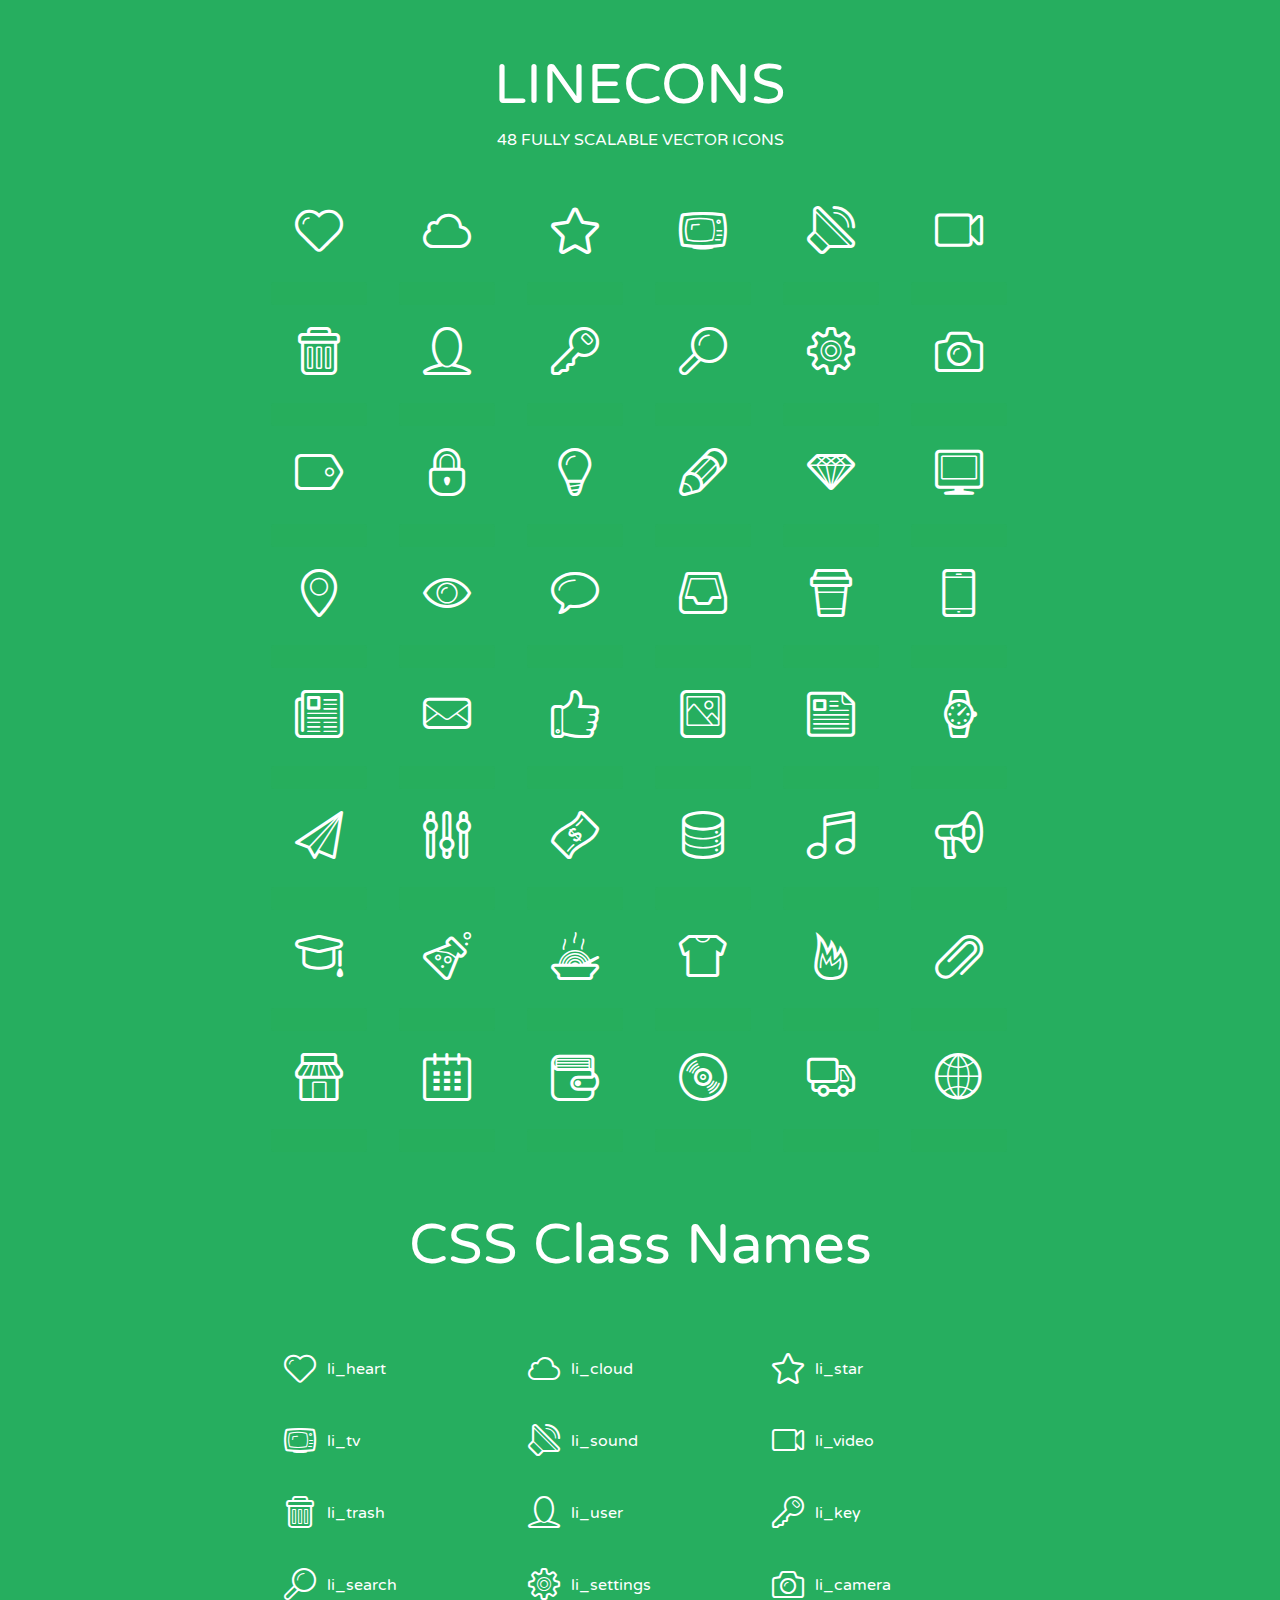
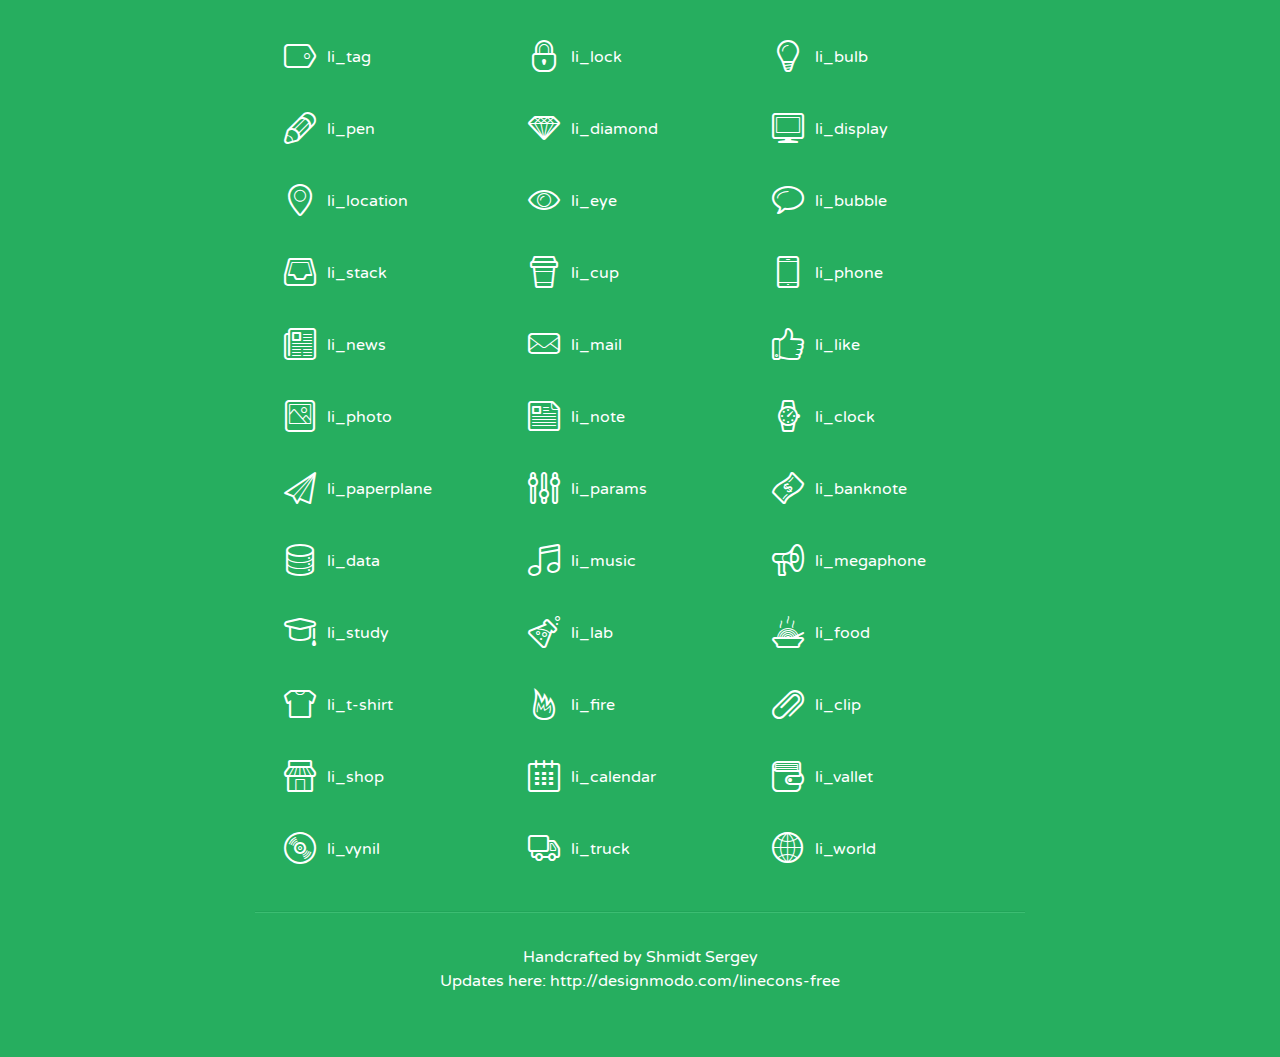
<file: assets/lineicons/index.html>
<!doctype html>
<html>
<head>
<title>LINECONS - 48 Fully Scalable Vector Icons</title>
<link rel="stylesheet" href="style.css" />
<link href='http://fonts.googleapis.com/css?family=Varela+Round' rel='stylesheet' type='text/css'>
<!--[if lte IE 7]><script src="lte-ie7.js"></script><![endif]-->

<!-- 

Thanks http://icomoon.io/app/ for amazing service!

-->


<style>
	section, header, footer {display: block;}
	body {
		font-family: 'Varela Round', sans-serif;
		color: #333333;
		line-height: 1.5;
		font-size: 16px;
		background:#26ae5f;
		color:white;
		-moz-text-shadow: 0 1px 1px rgba(0, 0, 0, 0.21);
		-webkit-text-shadow: 0 1px 1px rgba(0, 0, 0, 0.21);
	}
	* {
		-moz-box-sizing: border-box;
		-webkit-box-sizing: border-box;
		box-sizing: border-box;
		margin: 0;
		padding: 0;
	}
	.glyph {
		float: left;
		text-align: center;
		padding: .5em;
		margin: 0 .5em;
		width: 7em;
		border-radius: .375em;
		top:0;
		position:relative;
		-webkit-transition:0.2s ease-in;
		-o-transition:0.2s ease-in;
		-moz-transition:0.2s ease-in;
		-ie-transition:0.2s ease-in;
		transition:0.2s ease-in;
	}
	.glyph input {
		width: 100%;
		text-align: center;
		font-family: consolas, monospace;
		border-radius:3px;
		border:none;
		padding:4px;
		background:#26AE5C;
		color:#26AE5C;
		-webkit-transition:0.2s ease-in;
		-o-transition:0.2s ease-in;
		-moz-transition:0.2s ease-in;
		-ie-transition:0.2s ease-in;
		transition:0.2s ease-in;
	}
	.glyph:hover input {
		background:#26ae5f;
		padding:4px;
		color:#ffffff;
	}
	.glyph:hover {
		-webkit-transition: all 0.5s ease-out;
		background:#222821;
		color:#fff;
		text-shadow: none;
		-moz-text-shadow: none;
		-webkit-text-shadow: none;
		top:-5px;
		position:relative;
	}
	.glyph input, .mtm {
		margin-top: .75em;
	}
	.w-main {
		width: 770px;
		text-align:center;
	}
	.centered {
		margin-left: auto;
		margin-right: auto;
	}
	.fs1 {
		font-size: 3em;
	}
	header {
		margin: 2em 0;
		padding-bottom: .5em;
	}
	header h1 {
		font-size: 3.5em;
		font-weight: normal;
	}
	.clearfix:before, .clearfix:after { content: ""; display: table; }
	.clearfix:after, .clear { clear: both; }
	footer {
		margin: 2em 0;
		padding: 2em 0;
		border-top: 1px solid rgb(60, 189, 114);
		box-shadow: 0 -1px rgb(33, 165, 89);
	}
	a, a:visited {
		color: #ffffff; text-decoration:none;
	}
	a:hover, a:focus {color: #222821; text-decoration:none;}
	.box1 {
		display: inline-block;
		width: 14em;
		padding: .25em .5em;
		margin: .5em 1em .5em 0;
		text-align:left;
		
	}
	.box1 span { 
		font-size:2em;
		position: relative;
		top: 0.25em;
		margin-right: 0.1em;
	}
</style>
</head>
<body>
	<div class="w-main centered">
	<section class="mtm clearfix" id="glyphs">
	<header>
		<h1>LINECONS</h1>
		<p>48 FULLY SCALABLE VECTOR ICONS</p>
	</header>
	<div class="glyph">
		<div class="fs1" aria-hidden="true" data-icon="&#xe000;"></div>
		<input type="text" readonly="readonly" value="&amp;#xe000;" />
	</div>
	<div class="glyph">
		<div class="fs1" aria-hidden="true" data-icon="&#xe001;"></div>
		<input type="text" readonly="readonly" value="&amp;#xe001;" />
	</div>
	<div class="glyph">
		<div class="fs1" aria-hidden="true" data-icon="&#xe002;"></div>
		<input type="text" readonly="readonly" value="&amp;#xe002;" />
	</div>
	<div class="glyph">
		<div class="fs1" aria-hidden="true" data-icon="&#xe003;"></div>
		<input type="text" readonly="readonly" value="&amp;#xe003;" />
	</div>
	<div class="glyph">
		<div class="fs1" aria-hidden="true" data-icon="&#xe004;"></div>
		<input type="text" readonly="readonly" value="&amp;#xe004;" />
	</div>
	<div class="glyph">
		<div class="fs1" aria-hidden="true" data-icon="&#xe005;"></div>
		<input type="text" readonly="readonly" value="&amp;#xe005;" />
	</div>
	<div class="glyph">
		<div class="fs1" aria-hidden="true" data-icon="&#xe006;"></div>
		<input type="text" readonly="readonly" value="&amp;#xe006;" />
	</div>
	<div class="glyph">
		<div class="fs1" aria-hidden="true" data-icon="&#xe007;"></div>
		<input type="text" readonly="readonly" value="&amp;#xe007;" />
	</div>
	<div class="glyph">
		<div class="fs1" aria-hidden="true" data-icon="&#xe008;"></div>
		<input type="text" readonly="readonly" value="&amp;#xe008;" />
	</div>
	<div class="glyph">
		<div class="fs1" aria-hidden="true" data-icon="&#xe009;"></div>
		<input type="text" readonly="readonly" value="&amp;#xe009;" />
	</div>
	<div class="glyph">
		<div class="fs1" aria-hidden="true" data-icon="&#xe00a;"></div>
		<input type="text" readonly="readonly" value="&amp;#xe00a;" />
	</div>
	<div class="glyph">
		<div class="fs1" aria-hidden="true" data-icon="&#xe00b;"></div>
		<input type="text" readonly="readonly" value="&amp;#xe00b;" />
	</div>
	<div class="glyph">
		<div class="fs1" aria-hidden="true" data-icon="&#xe00c;"></div>
		<input type="text" readonly="readonly" value="&amp;#xe00c;" />
	</div>
	<div class="glyph">
		<div class="fs1" aria-hidden="true" data-icon="&#xe00d;"></div>
		<input type="text" readonly="readonly" value="&amp;#xe00d;" />
	</div>
	<div class="glyph">
		<div class="fs1" aria-hidden="true" data-icon="&#xe00e;"></div>
		<input type="text" readonly="readonly" value="&amp;#xe00e;" />
	</div>
	<div class="glyph">
		<div class="fs1" aria-hidden="true" data-icon="&#xe00f;"></div>
		<input type="text" readonly="readonly" value="&amp;#xe00f;" />
	</div>
	<div class="glyph">
		<div class="fs1" aria-hidden="true" data-icon="&#xe010;"></div>
		<input type="text" readonly="readonly" value="&amp;#xe010;" />
	</div>
	<div class="glyph">
		<div class="fs1" aria-hidden="true" data-icon="&#xe011;"></div>
		<input type="text" readonly="readonly" value="&amp;#xe011;" />
	</div>
	<div class="glyph">
		<div class="fs1" aria-hidden="true" data-icon="&#xe012;"></div>
		<input type="text" readonly="readonly" value="&amp;#xe012;" />
	</div>
	<div class="glyph">
		<div class="fs1" aria-hidden="true" data-icon="&#xe013;"></div>
		<input type="text" readonly="readonly" value="&amp;#xe013;" />
	</div>
	<div class="glyph">
		<div class="fs1" aria-hidden="true" data-icon="&#xe014;"></div>
		<input type="text" readonly="readonly" value="&amp;#xe014;" />
	</div>
	<div class="glyph">
		<div class="fs1" aria-hidden="true" data-icon="&#xe015;"></div>
		<input type="text" readonly="readonly" value="&amp;#xe015;" />
	</div>
	<div class="glyph">
		<div class="fs1" aria-hidden="true" data-icon="&#xe016;"></div>
		<input type="text" readonly="readonly" value="&amp;#xe016;" />
	</div>
	<div class="glyph">
		<div class="fs1" aria-hidden="true" data-icon="&#xe017;"></div>
		<input type="text" readonly="readonly" value="&amp;#xe017;" />
	</div>
	<div class="glyph">
		<div class="fs1" aria-hidden="true" data-icon="&#xe018;"></div>
		<input type="text" readonly="readonly" value="&amp;#xe018;" />
	</div>
	<div class="glyph">
		<div class="fs1" aria-hidden="true" data-icon="&#xe019;"></div>
		<input type="text" readonly="readonly" value="&amp;#xe019;" />
	</div>
	<div class="glyph">
		<div class="fs1" aria-hidden="true" data-icon="&#xe01a;"></div>
		<input type="text" readonly="readonly" value="&amp;#xe01a;" />
	</div>
	<div class="glyph">
		<div class="fs1" aria-hidden="true" data-icon="&#xe01b;"></div>
		<input type="text" readonly="readonly" value="&amp;#xe01b;" />
	</div>
	<div class="glyph">
		<div class="fs1" aria-hidden="true" data-icon="&#xe01c;"></div>
		<input type="text" readonly="readonly" value="&amp;#xe01c;" />
	</div>
	<div class="glyph">
		<div class="fs1" aria-hidden="true" data-icon="&#xe01d;"></div>
		<input type="text" readonly="readonly" value="&amp;#xe01d;" />
	</div>
	<div class="glyph">
		<div class="fs1" aria-hidden="true" data-icon="&#xe01e;"></div>
		<input type="text" readonly="readonly" value="&amp;#xe01e;" />
	</div>
	<div class="glyph">
		<div class="fs1" aria-hidden="true" data-icon="&#xe01f;"></div>
		<input type="text" readonly="readonly" value="&amp;#xe01f;" />
	</div>
	<div class="glyph">
		<div class="fs1" aria-hidden="true" data-icon="&#xe020;"></div>
		<input type="text" readonly="readonly" value="&amp;#xe020;" />
	</div>
	<div class="glyph">
		<div class="fs1" aria-hidden="true" data-icon="&#xe021;"></div>
		<input type="text" readonly="readonly" value="&amp;#xe021;" />
	</div>
	<div class="glyph">
		<div class="fs1" aria-hidden="true" data-icon="&#xe022;"></div>
		<input type="text" readonly="readonly" value="&amp;#xe022;" />
	</div>
	<div class="glyph">
		<div class="fs1" aria-hidden="true" data-icon="&#xe023;"></div>
		<input type="text" readonly="readonly" value="&amp;#xe023;" />
	</div>
	<div class="glyph">
		<div class="fs1" aria-hidden="true" data-icon="&#xe024;"></div>
		<input type="text" readonly="readonly" value="&amp;#xe024;" />
	</div>
	<div class="glyph">
		<div class="fs1" aria-hidden="true" data-icon="&#xe025;"></div>
		<input type="text" readonly="readonly" value="&amp;#xe025;" />
	</div>
	<div class="glyph">
		<div class="fs1" aria-hidden="true" data-icon="&#xe026;"></div>
		<input type="text" readonly="readonly" value="&amp;#xe026;" />
	</div>
	<div class="glyph">
		<div class="fs1" aria-hidden="true" data-icon="&#xe027;"></div>
		<input type="text" readonly="readonly" value="&amp;#xe027;" />
	</div>
	<div class="glyph">
		<div class="fs1" aria-hidden="true" data-icon="&#xe028;"></div>
		<input type="text" readonly="readonly" value="&amp;#xe028;" />
	</div>
	<div class="glyph">
		<div class="fs1" aria-hidden="true" data-icon="&#xe029;"></div>
		<input type="text" readonly="readonly" value="&amp;#xe029;" />
	</div>
	<div class="glyph">
		<div class="fs1" aria-hidden="true" data-icon="&#xe02a;"></div>
		<input type="text" readonly="readonly" value="&amp;#xe02a;" />
	</div>
	<div class="glyph">
		<div class="fs1" aria-hidden="true" data-icon="&#xe02b;"></div>
		<input type="text" readonly="readonly" value="&amp;#xe02b;" />
	</div>
	<div class="glyph">
		<div class="fs1" aria-hidden="true" data-icon="&#xe02c;"></div>
		<input type="text" readonly="readonly" value="&amp;#xe02c;" />
	</div>
	<div class="glyph">
		<div class="fs1" aria-hidden="true" data-icon="&#xe02d;"></div>
		<input type="text" readonly="readonly" value="&amp;#xe02d;" />
	</div>
	<div class="glyph">
		<div class="fs1" aria-hidden="true" data-icon="&#xe02e;"></div>
		<input type="text" readonly="readonly" value="&amp;#xe02e;" />
	</div>
	<div class="glyph">
		<div class="fs1" aria-hidden="true" data-icon="&#xe02f;"></div>
		<input type="text" readonly="readonly" value="&amp;#xe02f;" />
	</div>
	</section>
	<div class="clear"></div>
	<section class="mtm clearfix" id="glyphs">
	<header>
		<h1>CSS Class Names</h1>
	</header>
	<span class="box1">
		<span aria-hidden="true" class="li_heart"></span>
		&nbsp;li_heart
	</span>
	<span class="box1">
		<span aria-hidden="true" class="li_cloud"></span>
		&nbsp;li_cloud
	</span>
	<span class="box1">
		<span aria-hidden="true" class="li_star"></span>
		&nbsp;li_star
	</span>
	<span class="box1">
		<span aria-hidden="true" class="li_tv"></span>
		&nbsp;li_tv
	</span>
	<span class="box1">
		<span aria-hidden="true" class="li_sound"></span>
		&nbsp;li_sound
	</span>
	<span class="box1">
		<span aria-hidden="true" class="li_video"></span>
		&nbsp;li_video
	</span>
	<span class="box1">
		<span aria-hidden="true" class="li_trash"></span>
		&nbsp;li_trash
	</span>
	<span class="box1">
		<span aria-hidden="true" class="li_user"></span>
		&nbsp;li_user
	</span>
	<span class="box1">
		<span aria-hidden="true" class="li_key"></span>
		&nbsp;li_key
	</span>
	<span class="box1">
		<span aria-hidden="true" class="li_search"></span>
		&nbsp;li_search
	</span>
	<span class="box1">
		<span aria-hidden="true" class="li_settings"></span>
		&nbsp;li_settings
	</span>
	<span class="box1">
		<span aria-hidden="true" class="li_camera"></span>
		&nbsp;li_camera
	</span>
	<span class="box1">
		<span aria-hidden="true" class="li_tag"></span>
		&nbsp;li_tag
	</span>
	<span class="box1">
		<span aria-hidden="true" class="li_lock"></span>
		&nbsp;li_lock
	</span>
	<span class="box1">
		<span aria-hidden="true" class="li_bulb"></span>
		&nbsp;li_bulb
	</span>
	<span class="box1">
		<span aria-hidden="true" class="li_pen"></span>
		&nbsp;li_pen
	</span>
	<span class="box1">
		<span aria-hidden="true" class="li_diamond"></span>
		&nbsp;li_diamond
	</span>
	<span class="box1">
		<span aria-hidden="true" class="li_display"></span>
		&nbsp;li_display
	</span>
	<span class="box1">
		<span aria-hidden="true" class="li_location"></span>
		&nbsp;li_location
	</span>
	<span class="box1">
		<span aria-hidden="true" class="li_eye"></span>
		&nbsp;li_eye
	</span>
	<span class="box1">
		<span aria-hidden="true" class="li_bubble"></span>
		&nbsp;li_bubble
	</span>
	<span class="box1">
		<span aria-hidden="true" class="li_stack"></span>
		&nbsp;li_stack
	</span>
	<span class="box1">
		<span aria-hidden="true" class="li_cup"></span>
		&nbsp;li_cup
	</span>
	<span class="box1">
		<span aria-hidden="true" class="li_phone"></span>
		&nbsp;li_phone
	</span>
	<span class="box1">
		<span aria-hidden="true" class="li_news"></span>
		&nbsp;li_news
	</span>
	<span class="box1">
		<span aria-hidden="true" class="li_mail"></span>
		&nbsp;li_mail
	</span>
	<span class="box1">
		<span aria-hidden="true" class="li_like"></span>
		&nbsp;li_like
	</span>
	<span class="box1">
		<span aria-hidden="true" class="li_photo"></span>
		&nbsp;li_photo
	</span>
	<span class="box1">
		<span aria-hidden="true" class="li_note"></span>
		&nbsp;li_note
	</span>
	<span class="box1">
		<span aria-hidden="true" class="li_clock"></span>
		&nbsp;li_clock
	</span>
	<span class="box1">
		<span aria-hidden="true" class="li_paperplane"></span>
		&nbsp;li_paperplane
	</span>
	<span class="box1">
		<span aria-hidden="true" class="li_params"></span>
		&nbsp;li_params
	</span>
	<span class="box1">
		<span aria-hidden="true" class="li_banknote"></span>
		&nbsp;li_banknote
	</span>
	<span class="box1">
		<span aria-hidden="true" class="li_data"></span>
		&nbsp;li_data
	</span>
	<span class="box1">
		<span aria-hidden="true" class="li_music"></span>
		&nbsp;li_music
	</span>
	<span class="box1">
		<span aria-hidden="true" class="li_megaphone"></span>
		&nbsp;li_megaphone
	</span>
	<span class="box1">
		<span aria-hidden="true" class="li_study"></span>
		&nbsp;li_study
	</span>
	<span class="box1">
		<span aria-hidden="true" class="li_lab"></span>
		&nbsp;li_lab
	</span>
	<span class="box1">
		<span aria-hidden="true" class="li_food"></span>
		&nbsp;li_food
	</span>
	<span class="box1">
		<span aria-hidden="true" class="li_t-shirt"></span>
		&nbsp;li_t-shirt
	</span>
	<span class="box1">
		<span aria-hidden="true" class="li_fire"></span>
		&nbsp;li_fire
	</span>
	<span class="box1">
		<span aria-hidden="true" class="li_clip"></span>
		&nbsp;li_clip
	</span>
	<span class="box1">
		<span aria-hidden="true" class="li_shop"></span>
		&nbsp;li_shop
	</span>
	<span class="box1">
		<span aria-hidden="true" class="li_calendar"></span>
		&nbsp;li_calendar
	</span>
	<span class="box1">
		<span aria-hidden="true" class="li_vallet"></span>
		&nbsp;li_vallet
	</span>
	<span class="box1">
		<span aria-hidden="true" class="li_vynil"></span>
		&nbsp;li_vynil
	</span>
	<span class="box1">
		<span aria-hidden="true" class="li_truck"></span>
		&nbsp;li_truck
	</span>
	<span class="box1">
		<span aria-hidden="true" class="li_world"></span>
		&nbsp;li_world
	</span>
	</section>
	<footer>
		<p>Handcrafted by <a href="http://shmidt.in">Shmidt Sergey</a></p>
		<p>Updates here: <a href="http://designmodo.com/linecons-free">http://designmodo.com/linecons-free</a></p>
	</footer>
	</div>
	<script>
	document.getElementById("glyphs").addEventListener("click", function(e) {
		var target = e.target;
		if (target.tagName === "INPUT") {
			target.select();
		}
	});
	</script>
</body>
</html>
</file>
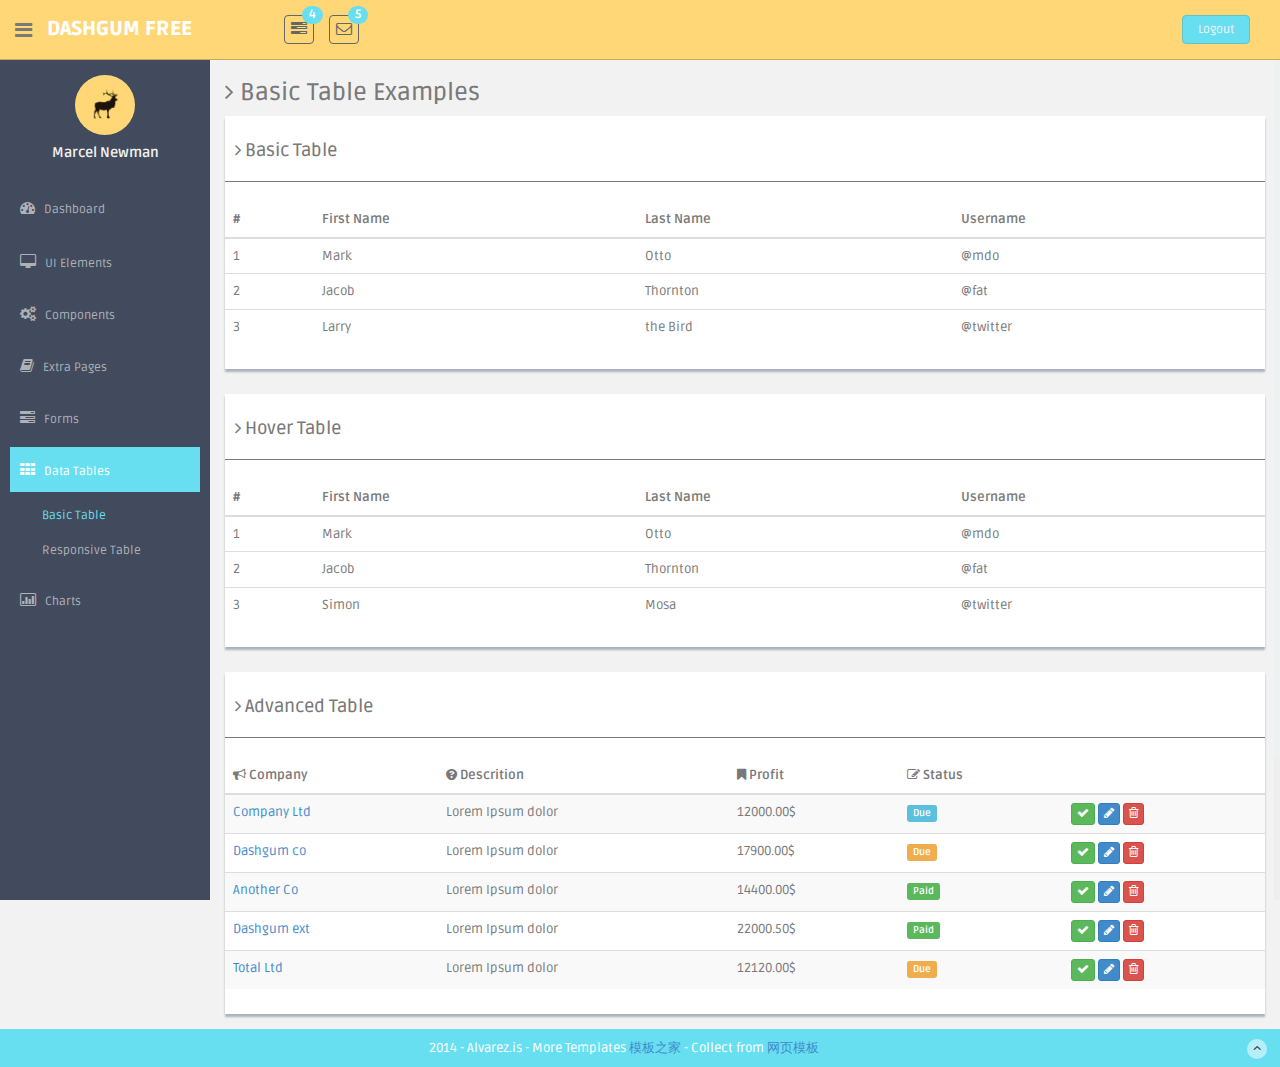
<file: bak/bkt_1_dashgumfree/basic_table.html>
<!DOCTYPE html>
<html lang="en">
  <head>
    <meta charset="utf-8">
    <meta name="viewport" content="width=device-width, initial-scale=1.0">
    <meta name="description" content="">
    <meta name="author" content="Dashboard">
    <meta name="keyword" content="Dashboard, Bootstrap, Admin, Template, Theme, Responsive, Fluid, Retina">

    <title>DASHGUM - Bootstrap Admin Template</title>

    <!-- Bootstrap core CSS -->
    <link href="assets/css/bootstrap.css" rel="stylesheet">
    <!--external css-->
    <link href="assets/font-awesome/css/font-awesome.css" rel="stylesheet" />
        
    <!-- Custom styles for this template -->
    <link href="assets/css/style.css" rel="stylesheet">
    <link href="assets/css/style-responsive.css" rel="stylesheet">

    <!-- HTML5 shim and Respond.js IE8 support of HTML5 elements and media queries -->
    <!--[if lt IE 9]>
      <script src="https://oss.maxcdn.com/libs/html5shiv/3.7.0/html5shiv.js"></script>
      <script src="https://oss.maxcdn.com/libs/respond.js/1.4.2/respond.min.js"></script>
    <![endif]-->
  </head>

  <body>

  <section id="container" >
      <!-- **********************************************************************************************************************************************************
      TOP BAR CONTENT & NOTIFICATIONS
      *********************************************************************************************************************************************************** -->
      <!--header start-->
      <header class="header black-bg">
              <div class="sidebar-toggle-box">
                  <div class="fa fa-bars tooltips" data-placement="right" data-original-title="Toggle Navigation"></div>
              </div>
            <!--logo start-->
            <a href="index.html" class="logo"><b>DASHGUM FREE</b></a>
            <!--logo end-->
            <div class="nav notify-row" id="top_menu">
                <!--  notification start -->
                <ul class="nav top-menu">
                    <!-- settings start -->
                    <li class="dropdown">
                        <a data-toggle="dropdown" class="dropdown-toggle" href="index.html#">
                            <i class="fa fa-tasks"></i>
                            <span class="badge bg-theme">4</span>
                        </a>
                        <ul class="dropdown-menu extended tasks-bar">
                            <div class="notify-arrow notify-arrow-green"></div>
                            <li>
                                <p class="green">You have 4 pending tasks</p>
                            </li>
                            <li>
                                <a href="index.html#">
                                    <div class="task-info">
                                        <div class="desc">DashGum Admin Panel</div>
                                        <div class="percent">40%</div>
                                    </div>
                                    <div class="progress progress-striped">
                                        <div class="progress-bar progress-bar-success" role="progressbar" aria-valuenow="40" aria-valuemin="0" aria-valuemax="100" style="width: 40%">
                                            <span class="sr-only">40% Complete (success)</span>
                                        </div>
                                    </div>
                                </a>
                            </li>
                            <li>
                                <a href="index.html#">
                                    <div class="task-info">
                                        <div class="desc">Database Update</div>
                                        <div class="percent">60%</div>
                                    </div>
                                    <div class="progress progress-striped">
                                        <div class="progress-bar progress-bar-warning" role="progressbar" aria-valuenow="60" aria-valuemin="0" aria-valuemax="100" style="width: 60%">
                                            <span class="sr-only">60% Complete (warning)</span>
                                        </div>
                                    </div>
                                </a>
                            </li>
                            <li>
                                <a href="index.html#">
                                    <div class="task-info">
                                        <div class="desc">Product Development</div>
                                        <div class="percent">80%</div>
                                    </div>
                                    <div class="progress progress-striped">
                                        <div class="progress-bar progress-bar-info" role="progressbar" aria-valuenow="80" aria-valuemin="0" aria-valuemax="100" style="width: 80%">
                                            <span class="sr-only">80% Complete</span>
                                        </div>
                                    </div>
                                </a>
                            </li>
                            <li>
                                <a href="index.html#">
                                    <div class="task-info">
                                        <div class="desc">Payments Sent</div>
                                        <div class="percent">70%</div>
                                    </div>
                                    <div class="progress progress-striped">
                                        <div class="progress-bar progress-bar-danger" role="progressbar" aria-valuenow="70" aria-valuemin="0" aria-valuemax="100" style="width: 70%">
                                            <span class="sr-only">70% Complete (Important)</span>
                                        </div>
                                    </div>
                                </a>
                            </li>
                            <li class="external">
                                <a href="#">See All Tasks</a>
                            </li>
                        </ul>
                    </li>
                    <!-- settings end -->
                    <!-- inbox dropdown start-->
                    <li id="header_inbox_bar" class="dropdown">
                        <a data-toggle="dropdown" class="dropdown-toggle" href="index.html#">
                            <i class="fa fa-envelope-o"></i>
                            <span class="badge bg-theme">5</span>
                        </a>
                        <ul class="dropdown-menu extended inbox">
                            <div class="notify-arrow notify-arrow-green"></div>
                            <li>
                                <p class="green">You have 5 new messages</p>
                            </li>
                            <li>
                                <a href="index.html#">
                                    <span class="photo"><img alt="avatar" src="assets/img/ui-zac.jpg"></span>
                                    <span class="subject">
                                    <span class="from">Zac Snider</span>
                                    <span class="time">Just now</span>
                                    </span>
                                    <span class="message">
                                        Hi mate, how is everything?
                                    </span>
                                </a>
                            </li>
                            <li>
                                <a href="index.html#">
                                    <span class="photo"><img alt="avatar" src="assets/img/ui-divya.jpg"></span>
                                    <span class="subject">
                                    <span class="from">Divya Manian</span>
                                    <span class="time">40 mins.</span>
                                    </span>
                                    <span class="message">
                                     Hi, I need your help with this.
                                    </span>
                                </a>
                            </li>
                            <li>
                                <a href="index.html#">
                                    <span class="photo"><img alt="avatar" src="assets/img/ui-danro.jpg"></span>
                                    <span class="subject">
                                    <span class="from">Dan Rogers</span>
                                    <span class="time">2 hrs.</span>
                                    </span>
                                    <span class="message">
                                        Love your new Dashboard.
                                    </span>
                                </a>
                            </li>
                            <li>
                                <a href="index.html#">
                                    <span class="photo"><img alt="avatar" src="assets/img/ui-sherman.jpg"></span>
                                    <span class="subject">
                                    <span class="from">Dj Sherman</span>
                                    <span class="time">4 hrs.</span>
                                    </span>
                                    <span class="message">
                                        Please, answer asap.
                                    </span>
                                </a>
                            </li>
                            <li>
                                <a href="index.html#">See all messages</a>
                            </li>
                        </ul>
                    </li>
                    <!-- inbox dropdown end -->
                </ul>
                <!--  notification end -->
            </div>
            <div class="top-menu">
            	<ul class="nav pull-right top-menu">
                    <li><a class="logout" href="login.html">Logout</a></li>
            	</ul>
            </div>
        </header>
      <!--header end-->
      
      <!-- **********************************************************************************************************************************************************
      MAIN SIDEBAR MENU
      *********************************************************************************************************************************************************** -->
      <!--sidebar start-->
      <aside>
          <div id="sidebar"  class="nav-collapse ">
              <!-- sidebar menu start-->
              <ul class="sidebar-menu" id="nav-accordion">
              
              	  <p class="centered"><a href="profile.html"><img src="assets/img/ui-sam.jpg" class="img-circle" width="60"></a></p>
              	  <h5 class="centered">Marcel Newman</h5>
              	  	
                  <li class="mt">
                      <a href="index.html">
                          <i class="fa fa-dashboard"></i>
                          <span>Dashboard</span>
                      </a>
                  </li>

                  <li class="sub-menu">
                      <a href="javascript:;" >
                          <i class="fa fa-desktop"></i>
                          <span>UI Elements</span>
                      </a>
                      <ul class="sub">
                          <li><a  href="general.html">General</a></li>
                          <li><a  href="buttons.html">Buttons</a></li>
                          <li><a  href="panels.html">Panels</a></li>
                      </ul>
                  </li>

                  <li class="sub-menu">
                      <a href="javascript:;" >
                          <i class="fa fa-cogs"></i>
                          <span>Components</span>
                      </a>
                      <ul class="sub">
                          <li><a  href="calendar.html">Calendar</a></li>
                          <li><a  href="gallery.html">Gallery</a></li>
                          <li><a  href="todo_list.html">Todo List</a></li>
                      </ul>
                  </li>
                  <li class="sub-menu">
                      <a href="javascript:;" >
                          <i class="fa fa-book"></i>
                          <span>Extra Pages</span>
                      </a>
                      <ul class="sub">
                          <li><a  href="blank.html">Blank Page</a></li>
                          <li><a  href="login.html">Login</a></li>
                          <li><a  href="lock_screen.html">Lock Screen</a></li>
                      </ul>
                  </li>
                  <li class="sub-menu">
                      <a href="javascript:;" >
                          <i class="fa fa-tasks"></i>
                          <span>Forms</span>
                      </a>
                      <ul class="sub">
                          <li><a  href="form_component.html">Form Components</a></li>
                      </ul>
                  </li>
                  <li class="sub-menu">
                      <a class="active" href="javascript:;" >
                          <i class="fa fa-th"></i>
                          <span>Data Tables</span>
                      </a>
                      <ul class="sub">
                          <li class="active"><a  href="basic_table.html">Basic Table</a></li>
                          <li><a  href="responsive_table.html">Responsive Table</a></li>
                      </ul>
                  </li>
                  <li class="sub-menu">
                      <a href="javascript:;" >
                          <i class=" fa fa-bar-chart-o"></i>
                          <span>Charts</span>
                      </a>
                      <ul class="sub">
                          <li><a  href="morris.html">Morris</a></li>
                          <li><a  href="chartjs.html">Chartjs</a></li>
                      </ul>
                  </li>

              </ul>
              <!-- sidebar menu end-->
          </div>
      </aside>
      <!--sidebar end-->
      
      <!-- **********************************************************************************************************************************************************
      MAIN CONTENT
      *********************************************************************************************************************************************************** -->
      <!--main content start-->
      <section id="main-content">
          <section class="wrapper">
          	<h3><i class="fa fa-angle-right"></i> Basic Table Examples</h3>
				<div class="row">
				
	                  <div class="col-md-12">
	                  	  <div class="content-panel">
	                  	  	  <h4><i class="fa fa-angle-right"></i> Basic Table</h4>
	                  	  	  <hr>
		                      <table class="table">
		                          <thead>
		                          <tr>
		                              <th>#</th>
		                              <th>First Name</th>
		                              <th>Last Name</th>
		                              <th>Username</th>
		                          </tr>
		                          </thead>
		                          <tbody>
		                          <tr>
		                              <td>1</td>
		                              <td>Mark</td>
		                              <td>Otto</td>
		                              <td>@mdo</td>
		                          </tr>
		                          <tr>
		                              <td>2</td>
		                              <td>Jacob</td>
		                              <td>Thornton</td>
		                              <td>@fat</td>
		                          </tr>
		                          <tr>
		                              <td>3</td>
		                              <td>Larry</td>
		                              <td>the Bird</td>
		                              <td>@twitter</td>
		                          </tr>
		                          </tbody>
		                      </table>
	                  	  </div><! --/content-panel -->
	                  </div><!-- /col-md-12 -->
                  
	                  <div class="col-md-12 mt">
	                  	<div class="content-panel">
	                          <table class="table table-hover">
	                  	  	  <h4><i class="fa fa-angle-right"></i> Hover Table</h4>
	                  	  	  <hr>
	                              <thead>
	                              <tr>
	                                  <th>#</th>
	                                  <th>First Name</th>
	                                  <th>Last Name</th>
	                                  <th>Username</th>
	                              </tr>
	                              </thead>
	                              <tbody>
	                              <tr>
	                                  <td>1</td>
	                                  <td>Mark</td>
	                                  <td>Otto</td>
	                                  <td>@mdo</td>
	                              </tr>
	                              <tr>
	                                  <td>2</td>
	                                  <td>Jacob</td>
	                                  <td>Thornton</td>
	                                  <td>@fat</td>
	                              </tr>
	                              <tr>
	                                  <td>3</td>
	                                  <td>Simon</td>
	                                  <td>Mosa</td>
	                                  <td>@twitter</td>
	                              </tr>
	                              </tbody>
	                          </table>
	                  	  </div><! --/content-panel -->
	                  </div><!-- /col-md-12 -->
				</div><!-- row -->

              <div class="row mt">
                  <div class="col-md-12">
                      <div class="content-panel">
                          <table class="table table-striped table-advance table-hover">
	                  	  	  <h4><i class="fa fa-angle-right"></i> Advanced Table</h4>
	                  	  	  <hr>
                              <thead>
                              <tr>
                                  <th><i class="fa fa-bullhorn"></i> Company</th>
                                  <th class="hidden-phone"><i class="fa fa-question-circle"></i> Descrition</th>
                                  <th><i class="fa fa-bookmark"></i> Profit</th>
                                  <th><i class=" fa fa-edit"></i> Status</th>
                                  <th></th>
                              </tr>
                              </thead>
                              <tbody>
                              <tr>
                                  <td><a href="basic_table.html#">Company Ltd</a></td>
                                  <td class="hidden-phone">Lorem Ipsum dolor</td>
                                  <td>12000.00$ </td>
                                  <td><span class="label label-info label-mini">Due</span></td>
                                  <td>
                                      <button class="btn btn-success btn-xs"><i class="fa fa-check"></i></button>
                                      <button class="btn btn-primary btn-xs"><i class="fa fa-pencil"></i></button>
                                      <button class="btn btn-danger btn-xs"><i class="fa fa-trash-o "></i></button>
                                  </td>
                              </tr>
                              <tr>
                                  <td>
                                      <a href="basic_table.html#">
                                          Dashgum co
                                      </a>
                                  </td>
                                  <td class="hidden-phone">Lorem Ipsum dolor</td>
                                  <td>17900.00$ </td>
                                  <td><span class="label label-warning label-mini">Due</span></td>
                                  <td>
                                      <button class="btn btn-success btn-xs"><i class="fa fa-check"></i></button>
                                      <button class="btn btn-primary btn-xs"><i class="fa fa-pencil"></i></button>
                                      <button class="btn btn-danger btn-xs"><i class="fa fa-trash-o "></i></button>
                                  </td>
                              </tr>
                              <tr>
                                  <td>
                                      <a href="basic_table.html#">
                                          Another Co
                                      </a>
                                  </td>
                                  <td class="hidden-phone">Lorem Ipsum dolor</td>
                                  <td>14400.00$ </td>
                                  <td><span class="label label-success label-mini">Paid</span></td>
                                  <td>
                                      <button class="btn btn-success btn-xs"><i class="fa fa-check"></i></button>
                                      <button class="btn btn-primary btn-xs"><i class="fa fa-pencil"></i></button>
                                      <button class="btn btn-danger btn-xs"><i class="fa fa-trash-o "></i></button>
                                  </td>
                              </tr>
                              <tr>
                                  <td>
                                      <a href="basic_table.html#">
                                          Dashgum ext
                                      </a>
                                  </td>
                                  <td class="hidden-phone">Lorem Ipsum dolor</td>
                                  <td>22000.50$ </td>
                                  <td><span class="label label-success label-mini">Paid</span></td>
                                  <td>
                                      <button class="btn btn-success btn-xs"><i class="fa fa-check"></i></button>
                                      <button class="btn btn-primary btn-xs"><i class="fa fa-pencil"></i></button>
                                      <button class="btn btn-danger btn-xs"><i class="fa fa-trash-o "></i></button>
                                  </td>
                              </tr>
                              <tr>
                                  <td><a href="basic_table.html#">Total Ltd</a></td>
                                  <td class="hidden-phone">Lorem Ipsum dolor</td>
                                  <td>12120.00$ </td>
                                  <td><span class="label label-warning label-mini">Due</span></td>
                                  <td>
                                      <button class="btn btn-success btn-xs"><i class="fa fa-check"></i></button>
                                      <button class="btn btn-primary btn-xs"><i class="fa fa-pencil"></i></button>
                                      <button class="btn btn-danger btn-xs"><i class="fa fa-trash-o "></i></button>
                                  </td>
                              </tr>
                              </tbody>
                          </table>
                      </div><!-- /content-panel -->
                  </div><!-- /col-md-12 -->
              </div><!-- /row -->

		</section><! --/wrapper -->
      </section><!-- /MAIN CONTENT -->

      <!--main content end-->
      <!--footer start-->
      <footer class="site-footer">
          <div class="text-center">
              2014 - Alvarez.is - More Templates <a href="http://www.cssmoban.com/" target="_blank" title="模板之家">模板之家</a> - Collect from <a href="http://www.cssmoban.com/" title="网页模板" target="_blank">网页模板</a>
              <a href="basic_table.html#" class="go-top">
                  <i class="fa fa-angle-up"></i>
              </a>
          </div>
      </footer>
      <!--footer end-->
  </section>

    <!-- js placed at the end of the document so the pages load faster -->
    <script src="assets/js/jquery.js"></script>
    <script src="assets/js/bootstrap.min.js"></script>
    <script class="include" type="text/javascript" src="assets/js/jquery.dcjqaccordion.2.7.js"></script>
    <script src="assets/js/jquery.scrollTo.min.js"></script>
    <script src="assets/js/jquery.nicescroll.js" type="text/javascript"></script>


    <!--common script for all pages-->
    <script src="assets/js/common-scripts.js"></script>

    <!--script for this page-->
    
  <script>
      //custom select box

      $(function(){
          $('select.styled').customSelect();
      });

  </script>

  </body>
</html>
</file>
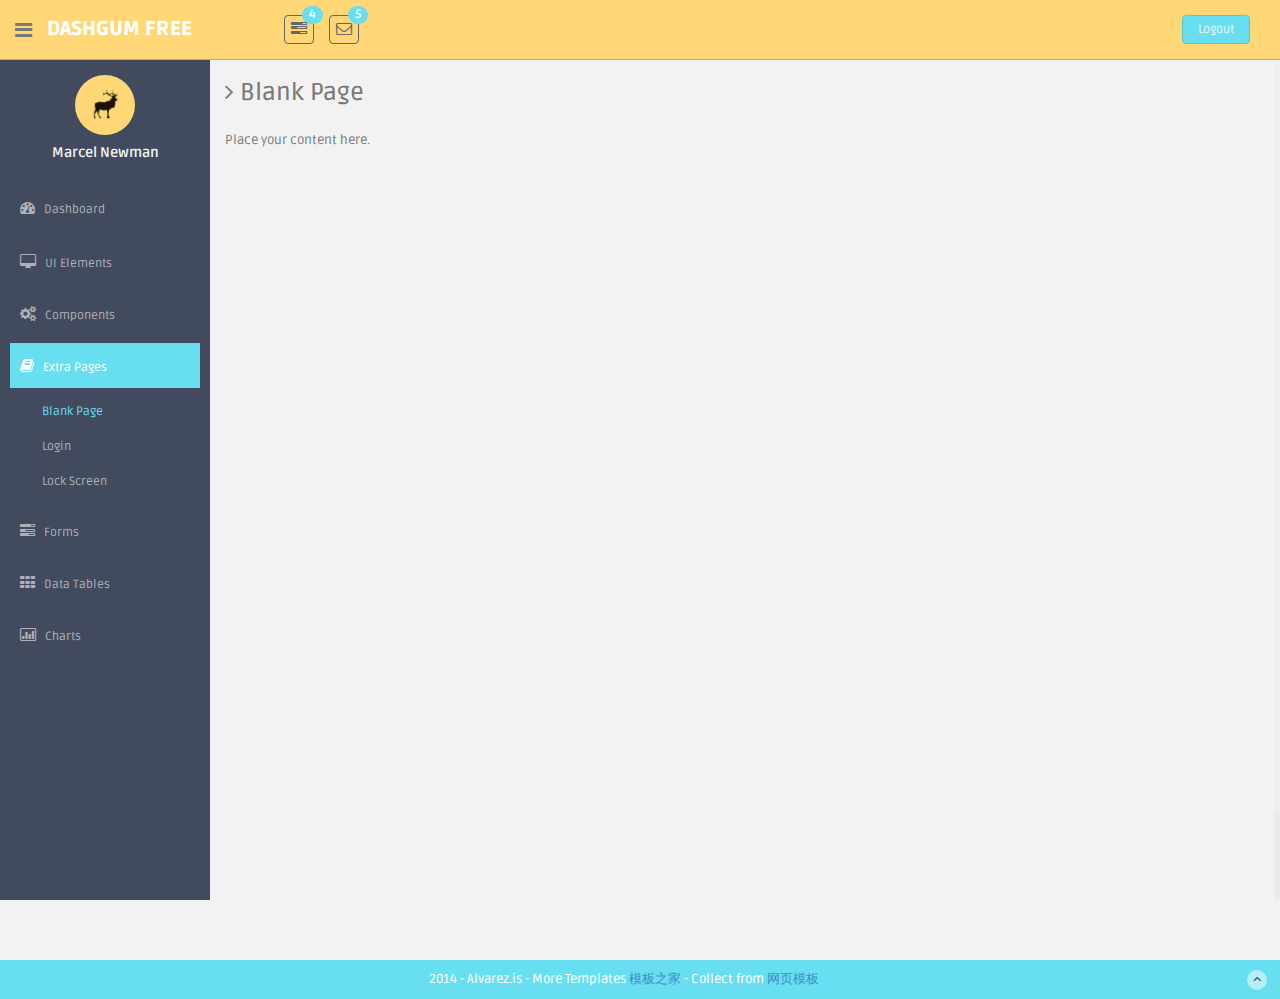
<file: bak/bkt_1_dashgumfree/blank.html>
<!DOCTYPE html>
<html lang="en">
  <head>
    <meta charset="utf-8">
    <meta name="viewport" content="width=device-width, initial-scale=1.0">
    <meta name="description" content="">
    <meta name="author" content="Dashboard">
    <meta name="keyword" content="Dashboard, Bootstrap, Admin, Template, Theme, Responsive, Fluid, Retina">

    <title>DASHGUM - Bootstrap Admin Template</title>

    <!-- Bootstrap core CSS -->
    <link href="assets/css/bootstrap.css" rel="stylesheet">
    <!--external css-->
    <link href="assets/font-awesome/css/font-awesome.css" rel="stylesheet" />
        
    <!-- Custom styles for this template -->
    <link href="assets/css/style.css" rel="stylesheet">
    <link href="assets/css/style-responsive.css" rel="stylesheet">

    <!-- HTML5 shim and Respond.js IE8 support of HTML5 elements and media queries -->
    <!--[if lt IE 9]>
      <script src="https://oss.maxcdn.com/libs/html5shiv/3.7.0/html5shiv.js"></script>
      <script src="https://oss.maxcdn.com/libs/respond.js/1.4.2/respond.min.js"></script>
    <![endif]-->
  </head>

  <body>

  <section id="container" >
      <!-- **********************************************************************************************************************************************************
      TOP BAR CONTENT & NOTIFICATIONS
      *********************************************************************************************************************************************************** -->
      <!--header start-->
      <header class="header black-bg">
              <div class="sidebar-toggle-box">
                  <div class="fa fa-bars tooltips" data-placement="right" data-original-title="Toggle Navigation"></div>
              </div>
            <!--logo start-->
            <a href="index.html" class="logo"><b>DASHGUM FREE</b></a>
            <!--logo end-->
            <div class="nav notify-row" id="top_menu">
                <!--  notification start -->
                <ul class="nav top-menu">
                    <!-- settings start -->
                    <li class="dropdown">
                        <a data-toggle="dropdown" class="dropdown-toggle" href="index.html#">
                            <i class="fa fa-tasks"></i>
                            <span class="badge bg-theme">4</span>
                        </a>
                        <ul class="dropdown-menu extended tasks-bar">
                            <div class="notify-arrow notify-arrow-green"></div>
                            <li>
                                <p class="green">You have 4 pending tasks</p>
                            </li>
                            <li>
                                <a href="index.html#">
                                    <div class="task-info">
                                        <div class="desc">DashGum Admin Panel</div>
                                        <div class="percent">40%</div>
                                    </div>
                                    <div class="progress progress-striped">
                                        <div class="progress-bar progress-bar-success" role="progressbar" aria-valuenow="40" aria-valuemin="0" aria-valuemax="100" style="width: 40%">
                                            <span class="sr-only">40% Complete (success)</span>
                                        </div>
                                    </div>
                                </a>
                            </li>
                            <li>
                                <a href="index.html#">
                                    <div class="task-info">
                                        <div class="desc">Database Update</div>
                                        <div class="percent">60%</div>
                                    </div>
                                    <div class="progress progress-striped">
                                        <div class="progress-bar progress-bar-warning" role="progressbar" aria-valuenow="60" aria-valuemin="0" aria-valuemax="100" style="width: 60%">
                                            <span class="sr-only">60% Complete (warning)</span>
                                        </div>
                                    </div>
                                </a>
                            </li>
                            <li>
                                <a href="index.html#">
                                    <div class="task-info">
                                        <div class="desc">Product Development</div>
                                        <div class="percent">80%</div>
                                    </div>
                                    <div class="progress progress-striped">
                                        <div class="progress-bar progress-bar-info" role="progressbar" aria-valuenow="80" aria-valuemin="0" aria-valuemax="100" style="width: 80%">
                                            <span class="sr-only">80% Complete</span>
                                        </div>
                                    </div>
                                </a>
                            </li>
                            <li>
                                <a href="index.html#">
                                    <div class="task-info">
                                        <div class="desc">Payments Sent</div>
                                        <div class="percent">70%</div>
                                    </div>
                                    <div class="progress progress-striped">
                                        <div class="progress-bar progress-bar-danger" role="progressbar" aria-valuenow="70" aria-valuemin="0" aria-valuemax="100" style="width: 70%">
                                            <span class="sr-only">70% Complete (Important)</span>
                                        </div>
                                    </div>
                                </a>
                            </li>
                            <li class="external">
                                <a href="#">See All Tasks</a>
                            </li>
                        </ul>
                    </li>
                    <!-- settings end -->
                    <!-- inbox dropdown start-->
                    <li id="header_inbox_bar" class="dropdown">
                        <a data-toggle="dropdown" class="dropdown-toggle" href="index.html#">
                            <i class="fa fa-envelope-o"></i>
                            <span class="badge bg-theme">5</span>
                        </a>
                        <ul class="dropdown-menu extended inbox">
                            <div class="notify-arrow notify-arrow-green"></div>
                            <li>
                                <p class="green">You have 5 new messages</p>
                            </li>
                            <li>
                                <a href="index.html#">
                                    <span class="photo"><img alt="avatar" src="assets/img/ui-zac.jpg"></span>
                                    <span class="subject">
                                    <span class="from">Zac Snider</span>
                                    <span class="time">Just now</span>
                                    </span>
                                    <span class="message">
                                        Hi mate, how is everything?
                                    </span>
                                </a>
                            </li>
                            <li>
                                <a href="index.html#">
                                    <span class="photo"><img alt="avatar" src="assets/img/ui-divya.jpg"></span>
                                    <span class="subject">
                                    <span class="from">Divya Manian</span>
                                    <span class="time">40 mins.</span>
                                    </span>
                                    <span class="message">
                                     Hi, I need your help with this.
                                    </span>
                                </a>
                            </li>
                            <li>
                                <a href="index.html#">
                                    <span class="photo"><img alt="avatar" src="assets/img/ui-danro.jpg"></span>
                                    <span class="subject">
                                    <span class="from">Dan Rogers</span>
                                    <span class="time">2 hrs.</span>
                                    </span>
                                    <span class="message">
                                        Love your new Dashboard.
                                    </span>
                                </a>
                            </li>
                            <li>
                                <a href="index.html#">
                                    <span class="photo"><img alt="avatar" src="assets/img/ui-sherman.jpg"></span>
                                    <span class="subject">
                                    <span class="from">Dj Sherman</span>
                                    <span class="time">4 hrs.</span>
                                    </span>
                                    <span class="message">
                                        Please, answer asap.
                                    </span>
                                </a>
                            </li>
                            <li>
                                <a href="index.html#">See all messages</a>
                            </li>
                        </ul>
                    </li>
                    <!-- inbox dropdown end -->
                </ul>
                <!--  notification end -->
            </div>
            <div class="top-menu">
            	<ul class="nav pull-right top-menu">
                    <li><a class="logout" href="login.html">Logout</a></li>
            	</ul>
            </div>
        </header>
      <!--header end-->
      
      <!-- **********************************************************************************************************************************************************
      MAIN SIDEBAR MENU
      *********************************************************************************************************************************************************** -->
      <!--sidebar start-->
      <aside>
          <div id="sidebar"  class="nav-collapse ">
              <!-- sidebar menu start-->
              <ul class="sidebar-menu" id="nav-accordion">
              
              	  <p class="centered"><a href="profile.html"><img src="assets/img/ui-sam.jpg" class="img-circle" width="60"></a></p>
              	  <h5 class="centered">Marcel Newman</h5>
              	  	
                  <li class="mt">
                      <a href="index.html">
                          <i class="fa fa-dashboard"></i>
                          <span>Dashboard</span>
                      </a>
                  </li>

                  <li class="sub-menu">
                      <a href="javascript:;" >
                          <i class="fa fa-desktop"></i>
                          <span>UI Elements</span>
                      </a>
                      <ul class="sub">
                          <li><a  href="general.html">General</a></li>
                          <li><a  href="buttons.html">Buttons</a></li>
                          <li><a  href="panels.html">Panels</a></li>
                      </ul>
                  </li>

                  <li class="sub-menu">
                      <a href="javascript:;" >
                          <i class="fa fa-cogs"></i>
                          <span>Components</span>
                      </a>
                      <ul class="sub">
                          <li><a  href="calendar.html">Calendar</a></li>
                          <li><a  href="gallery.html">Gallery</a></li>
                          <li><a  href="todo_list.html">Todo List</a></li>
                      </ul>
                  </li>
                  <li class="sub-menu">
                      <a class="active" href="javascript:;" >
                          <i class="fa fa-book"></i>
                          <span>Extra Pages</span>
                      </a>
                      <ul class="sub">
                          <li class="active"><a  href="blank.html">Blank Page</a></li>
                          <li><a  href="login.html">Login</a></li>
                          <li><a  href="lock_screen.html">Lock Screen</a></li>
                      </ul>
                  </li>
                  <li class="sub-menu">
                      <a href="javascript:;" >
                          <i class="fa fa-tasks"></i>
                          <span>Forms</span>
                      </a>
                      <ul class="sub">
                          <li><a  href="form_component.html">Form Components</a></li>
                      </ul>
                  </li>
                  <li class="sub-menu">
                      <a href="javascript:;" >
                          <i class="fa fa-th"></i>
                          <span>Data Tables</span>
                      </a>
                      <ul class="sub">
                          <li><a  href="basic_table.html">Basic Table</a></li>
                          <li><a  href="responsive_table.html">Responsive Table</a></li>
                      </ul>
                  </li>
                  <li class="sub-menu">
                      <a href="javascript:;" >
                          <i class=" fa fa-bar-chart-o"></i>
                          <span>Charts</span>
                      </a>
                      <ul class="sub">
                          <li><a  href="morris.html">Morris</a></li>
                          <li><a  href="chartjs.html">Chartjs</a></li>
                      </ul>
                  </li>

              </ul>
              <!-- sidebar menu end-->
          </div>
      </aside>
      <!--sidebar end-->
      
      <!-- **********************************************************************************************************************************************************
      MAIN CONTENT
      *********************************************************************************************************************************************************** -->
      <!--main content start-->
      <section id="main-content">
          <section class="wrapper site-min-height">
          	<h3><i class="fa fa-angle-right"></i> Blank Page</h3>
          	<div class="row mt">
          		<div class="col-lg-12">
          		<p>Place your content here.</p>
          		</div>
          	</div>
			
		</section><! --/wrapper -->
      </section><!-- /MAIN CONTENT -->

      <!--main content end-->
      <!--footer start-->
      <footer class="site-footer">
          <div class="text-center">
              2014 - Alvarez.is - More Templates <a href="http://www.cssmoban.com/" target="_blank" title="模板之家">模板之家</a> - Collect from <a href="http://www.cssmoban.com/" title="网页模板" target="_blank">网页模板</a>
              <a href="blank.html#" class="go-top">
                  <i class="fa fa-angle-up"></i>
              </a>
          </div>
      </footer>
      <!--footer end-->
  </section>

    <!-- js placed at the end of the document so the pages load faster -->
    <script src="assets/js/jquery.js"></script>
    <script src="assets/js/bootstrap.min.js"></script>
    <script src="assets/js/jquery-ui-1.9.2.custom.min.js"></script>
    <script src="assets/js/jquery.ui.touch-punch.min.js"></script>
    <script class="include" type="text/javascript" src="assets/js/jquery.dcjqaccordion.2.7.js"></script>
    <script src="assets/js/jquery.scrollTo.min.js"></script>
    <script src="assets/js/jquery.nicescroll.js" type="text/javascript"></script>


    <!--common script for all pages-->
    <script src="assets/js/common-scripts.js"></script>

    <!--script for this page-->
    
  <script>
      //custom select box

      $(function(){
          $('select.styled').customSelect();
      });

  </script>

  </body>
</html>
</file>
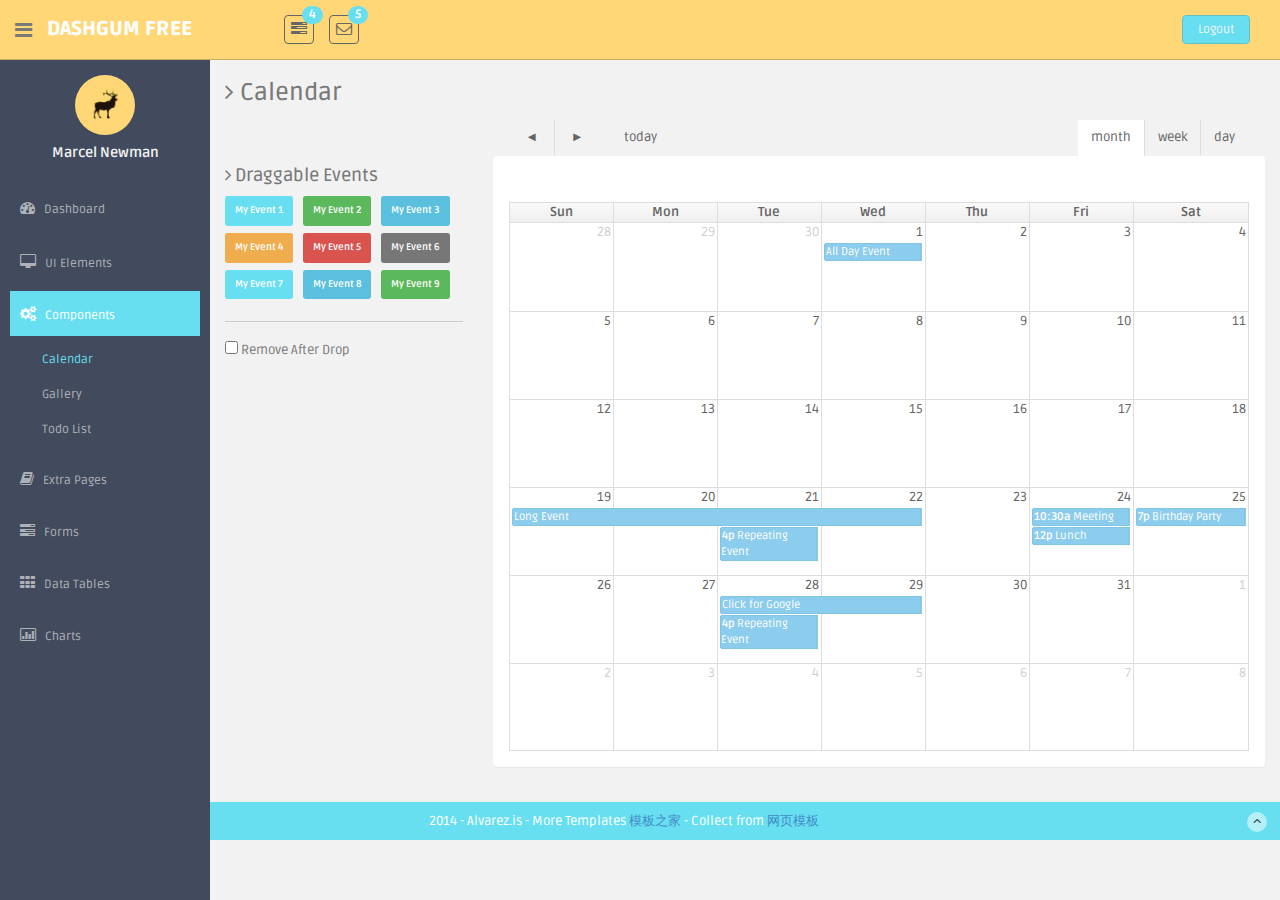
<file: bak/bkt_1_dashgumfree/calendar.html>
<!DOCTYPE html>
<html lang="en">
  <head>
    <meta charset="utf-8">
    <meta name="viewport" content="width=device-width, initial-scale=1.0">
    <meta name="description" content="">
    <meta name="author" content="Dashboard">
    <meta name="keyword" content="Dashboard, Bootstrap, Admin, Template, Theme, Responsive, Fluid, Retina">

    <title>DASHGUM - Bootstrap Admin Template</title>

    <!-- Bootstrap core CSS -->
    <link href="assets/css/bootstrap.css" rel="stylesheet">
    <!--external css-->
    <link href="assets/font-awesome/css/font-awesome.css" rel="stylesheet" />
    <link href="assets/js/fullcalendar/bootstrap-fullcalendar.css" rel="stylesheet" />
        
    <!-- Custom styles for this template -->
    <link href="assets/css/style.css" rel="stylesheet">
    <link href="assets/css/style-responsive.css" rel="stylesheet">

    <!-- HTML5 shim and Respond.js IE8 support of HTML5 elements and media queries -->
    <!--[if lt IE 9]>
      <script src="https://oss.maxcdn.com/libs/html5shiv/3.7.0/html5shiv.js"></script>
      <script src="https://oss.maxcdn.com/libs/respond.js/1.4.2/respond.min.js"></script>
    <![endif]-->
  </head>

  <body>

  <section id="container" >
      <!-- **********************************************************************************************************************************************************
      TOP BAR CONTENT & NOTIFICATIONS
      *********************************************************************************************************************************************************** -->
      <!--header start-->
      <header class="header black-bg">
              <div class="sidebar-toggle-box">
                  <div class="fa fa-bars tooltips" data-placement="right" data-original-title="Toggle Navigation"></div>
              </div>
            <!--logo start-->
            <a href="index.html" class="logo"><b>DASHGUM FREE</b></a>
            <!--logo end-->
            <div class="nav notify-row" id="top_menu">
                <!--  notification start -->
                <ul class="nav top-menu">
                    <!-- settings start -->
                    <li class="dropdown">
                        <a data-toggle="dropdown" class="dropdown-toggle" href="index.html#">
                            <i class="fa fa-tasks"></i>
                            <span class="badge bg-theme">4</span>
                        </a>
                        <ul class="dropdown-menu extended tasks-bar">
                            <div class="notify-arrow notify-arrow-green"></div>
                            <li>
                                <p class="green">You have 4 pending tasks</p>
                            </li>
                            <li>
                                <a href="index.html#">
                                    <div class="task-info">
                                        <div class="desc">DashGum Admin Panel</div>
                                        <div class="percent">40%</div>
                                    </div>
                                    <div class="progress progress-striped">
                                        <div class="progress-bar progress-bar-success" role="progressbar" aria-valuenow="40" aria-valuemin="0" aria-valuemax="100" style="width: 40%">
                                            <span class="sr-only">40% Complete (success)</span>
                                        </div>
                                    </div>
                                </a>
                            </li>
                            <li>
                                <a href="index.html#">
                                    <div class="task-info">
                                        <div class="desc">Database Update</div>
                                        <div class="percent">60%</div>
                                    </div>
                                    <div class="progress progress-striped">
                                        <div class="progress-bar progress-bar-warning" role="progressbar" aria-valuenow="60" aria-valuemin="0" aria-valuemax="100" style="width: 60%">
                                            <span class="sr-only">60% Complete (warning)</span>
                                        </div>
                                    </div>
                                </a>
                            </li>
                            <li>
                                <a href="index.html#">
                                    <div class="task-info">
                                        <div class="desc">Product Development</div>
                                        <div class="percent">80%</div>
                                    </div>
                                    <div class="progress progress-striped">
                                        <div class="progress-bar progress-bar-info" role="progressbar" aria-valuenow="80" aria-valuemin="0" aria-valuemax="100" style="width: 80%">
                                            <span class="sr-only">80% Complete</span>
                                        </div>
                                    </div>
                                </a>
                            </li>
                            <li>
                                <a href="index.html#">
                                    <div class="task-info">
                                        <div class="desc">Payments Sent</div>
                                        <div class="percent">70%</div>
                                    </div>
                                    <div class="progress progress-striped">
                                        <div class="progress-bar progress-bar-danger" role="progressbar" aria-valuenow="70" aria-valuemin="0" aria-valuemax="100" style="width: 70%">
                                            <span class="sr-only">70% Complete (Important)</span>
                                        </div>
                                    </div>
                                </a>
                            </li>
                            <li class="external">
                                <a href="#">See All Tasks</a>
                            </li>
                        </ul>
                    </li>
                    <!-- settings end -->
                    <!-- inbox dropdown start-->
                    <li id="header_inbox_bar" class="dropdown">
                        <a data-toggle="dropdown" class="dropdown-toggle" href="index.html#">
                            <i class="fa fa-envelope-o"></i>
                            <span class="badge bg-theme">5</span>
                        </a>
                        <ul class="dropdown-menu extended inbox">
                            <div class="notify-arrow notify-arrow-green"></div>
                            <li>
                                <p class="green">You have 5 new messages</p>
                            </li>
                            <li>
                                <a href="index.html#">
                                    <span class="photo"><img alt="avatar" src="assets/img/ui-zac.jpg"></span>
                                    <span class="subject">
                                    <span class="from">Zac Snider</span>
                                    <span class="time">Just now</span>
                                    </span>
                                    <span class="message">
                                        Hi mate, how is everything?
                                    </span>
                                </a>
                            </li>
                            <li>
                                <a href="index.html#">
                                    <span class="photo"><img alt="avatar" src="assets/img/ui-divya.jpg"></span>
                                    <span class="subject">
                                    <span class="from">Divya Manian</span>
                                    <span class="time">40 mins.</span>
                                    </span>
                                    <span class="message">
                                     Hi, I need your help with this.
                                    </span>
                                </a>
                            </li>
                            <li>
                                <a href="index.html#">
                                    <span class="photo"><img alt="avatar" src="assets/img/ui-danro.jpg"></span>
                                    <span class="subject">
                                    <span class="from">Dan Rogers</span>
                                    <span class="time">2 hrs.</span>
                                    </span>
                                    <span class="message">
                                        Love your new Dashboard.
                                    </span>
                                </a>
                            </li>
                            <li>
                                <a href="index.html#">
                                    <span class="photo"><img alt="avatar" src="assets/img/ui-sherman.jpg"></span>
                                    <span class="subject">
                                    <span class="from">Dj Sherman</span>
                                    <span class="time">4 hrs.</span>
                                    </span>
                                    <span class="message">
                                        Please, answer asap.
                                    </span>
                                </a>
                            </li>
                            <li>
                                <a href="index.html#">See all messages</a>
                            </li>
                        </ul>
                    </li>
                    <!-- inbox dropdown end -->
                </ul>
                <!--  notification end -->
            </div>
            <div class="top-menu">
            	<ul class="nav pull-right top-menu">
                    <li><a class="logout" href="login.html">Logout</a></li>
            	</ul>
            </div>
        </header>
      <!--header end-->
      
      <!-- **********************************************************************************************************************************************************
      MAIN SIDEBAR MENU
      *********************************************************************************************************************************************************** -->
      <!--sidebar start-->
      <aside>
          <div id="sidebar"  class="nav-collapse ">
              <!-- sidebar menu start-->
              <ul class="sidebar-menu" id="nav-accordion">
              
              	  <p class="centered"><a href="profile.html"><img src="assets/img/ui-sam.jpg" class="img-circle" width="60"></a></p>
              	  <h5 class="centered">Marcel Newman</h5>
              	  	
                  <li class="mt">
                      <a href="index.html">
                          <i class="fa fa-dashboard"></i>
                          <span>Dashboard</span>
                      </a>
                  </li>

                  <li class="sub-menu">
                      <a href="javascript:;" >
                          <i class="fa fa-desktop"></i>
                          <span>UI Elements</span>
                      </a>
                      <ul class="sub">
                          <li><a  href="general.html">General</a></li>
                          <li><a  href="buttons.html">Buttons</a></li>
                          <li><a  href="panels.html">Panels</a></li>
                      </ul>
                  </li>

                  <li class="sub-menu">
                      <a class="active" href="javascript:;" >
                          <i class="fa fa-cogs"></i>
                          <span>Components</span>
                      </a>
                      <ul class="sub">
                          <li class="active"><a  href="calendar.html">Calendar</a></li>
                          <li><a  href="gallery.html">Gallery</a></li>
                          <li><a  href="todo_list.html">Todo List</a></li>
                      </ul>
                  </li>
                  <li class="sub-menu">
                      <a href="javascript:;" >
                          <i class="fa fa-book"></i>
                          <span>Extra Pages</span>
                      </a>
                      <ul class="sub">
                          <li><a  href="blank.html">Blank Page</a></li>
                          <li><a  href="login.html">Login</a></li>
                          <li><a  href="lock_screen.html">Lock Screen</a></li>
                      </ul>
                  </li>
                  <li class="sub-menu">
                      <a href="javascript:;" >
                          <i class="fa fa-tasks"></i>
                          <span>Forms</span>
                      </a>
                      <ul class="sub">
                          <li><a  href="form_component.html">Form Components</a></li>
                      </ul>
                  </li>
                  <li class="sub-menu">
                      <a href="javascript:;" >
                          <i class="fa fa-th"></i>
                          <span>Data Tables</span>
                      </a>
                      <ul class="sub">
                          <li><a  href="basic_table.html">Basic Table</a></li>
                          <li><a  href="responsive_table.html">Responsive Table</a></li>
                      </ul>
                  </li>
                  <li class="sub-menu">
                      <a href="javascript:;" >
                          <i class=" fa fa-bar-chart-o"></i>
                          <span>Charts</span>
                      </a>
                      <ul class="sub">
                          <li><a  href="morris.html">Morris</a></li>
                          <li><a  href="chartjs.html">Chartjs</a></li>
                      </ul>
                  </li>

              </ul>
              <!-- sidebar menu end-->
          </div>
      </aside>
      <!--sidebar end-->

      <!-- **********************************************************************************************************************************************************
      MAIN CONTENT
      *********************************************************************************************************************************************************** -->
      <!--main content start-->
      <section id="main-content">
          <section class="wrapper">
          	<h3><i class="fa fa-angle-right"></i> Calendar</h3>
              <!-- page start-->
              <div class="row mt">
                  <aside class="col-lg-3 mt">
                      <h4><i class="fa fa-angle-right"></i> Draggable Events</h4>
                      <div id="external-events">
                          <div class="external-event label label-theme">My Event 1</div>
                          <div class="external-event label label-success">My Event 2</div>
                          <div class="external-event label label-info">My Event 3</div>
                          <div class="external-event label label-warning">My Event 4</div>
                          <div class="external-event label label-danger">My Event 5</div>
                          <div class="external-event label label-default">My Event 6</div>
                          <div class="external-event label label-theme">My Event 7</div>
                          <div class="external-event label label-info">My Event 8</div>
                          <div class="external-event label label-success">My Event 9</div>
                          <p class="drop-after">
                              <input type="checkbox" id="drop-remove">
                              Remove After Drop
                          </p>
                      </div>
                  </aside>
                  <aside class="col-lg-9 mt">
                      <section class="panel">
                          <div class="panel-body">
                              <div id="calendar" class="has-toolbar"></div>
                          </div>
                      </section>
                  </aside>
              </div>
              <!-- page end-->
		</section><! --/wrapper -->
      </section><!-- /MAIN CONTENT -->

      <!--main content end-->
      <!--footer start-->
      <footer class="site-footer">
          <div class="text-center">
              2014 - Alvarez.is - More Templates <a href="http://www.cssmoban.com/" target="_blank" title="模板之家">模板之家</a> - Collect from <a href="http://www.cssmoban.com/" title="网页模板" target="_blank">网页模板</a>
              <a href="calendar.html#" class="go-top">
                  <i class="fa fa-angle-up"></i>
              </a>
          </div>
      </footer>
      <!--footer end-->
  </section>

    <!-- js placed at the end of the document so the pages load faster -->
    <script src="assets/js/jquery.js"></script>
    <script src="assets/js/jquery-ui-1.9.2.custom.min.js"></script>
	<script src="assets/js/fullcalendar/fullcalendar.min.js"></script>    
    <script src="assets/js/bootstrap.min.js"></script>
    <script class="include" type="text/javascript" src="assets/js/jquery.dcjqaccordion.2.7.js"></script>
    <script src="assets/js/jquery.scrollTo.min.js"></script>
    <script src="assets/js/jquery.nicescroll.js" type="text/javascript"></script>


    <!--common script for all pages-->
    <script src="assets/js/common-scripts.js"></script>

    <!--script for this page-->
	<script src="assets/js/calendar-conf-events.js"></script>    
  
  <script>
      //custom select box

      $(function(){
          $("select.styled").customSelect();
      });

  </script>

  </body>
</html>
</file>
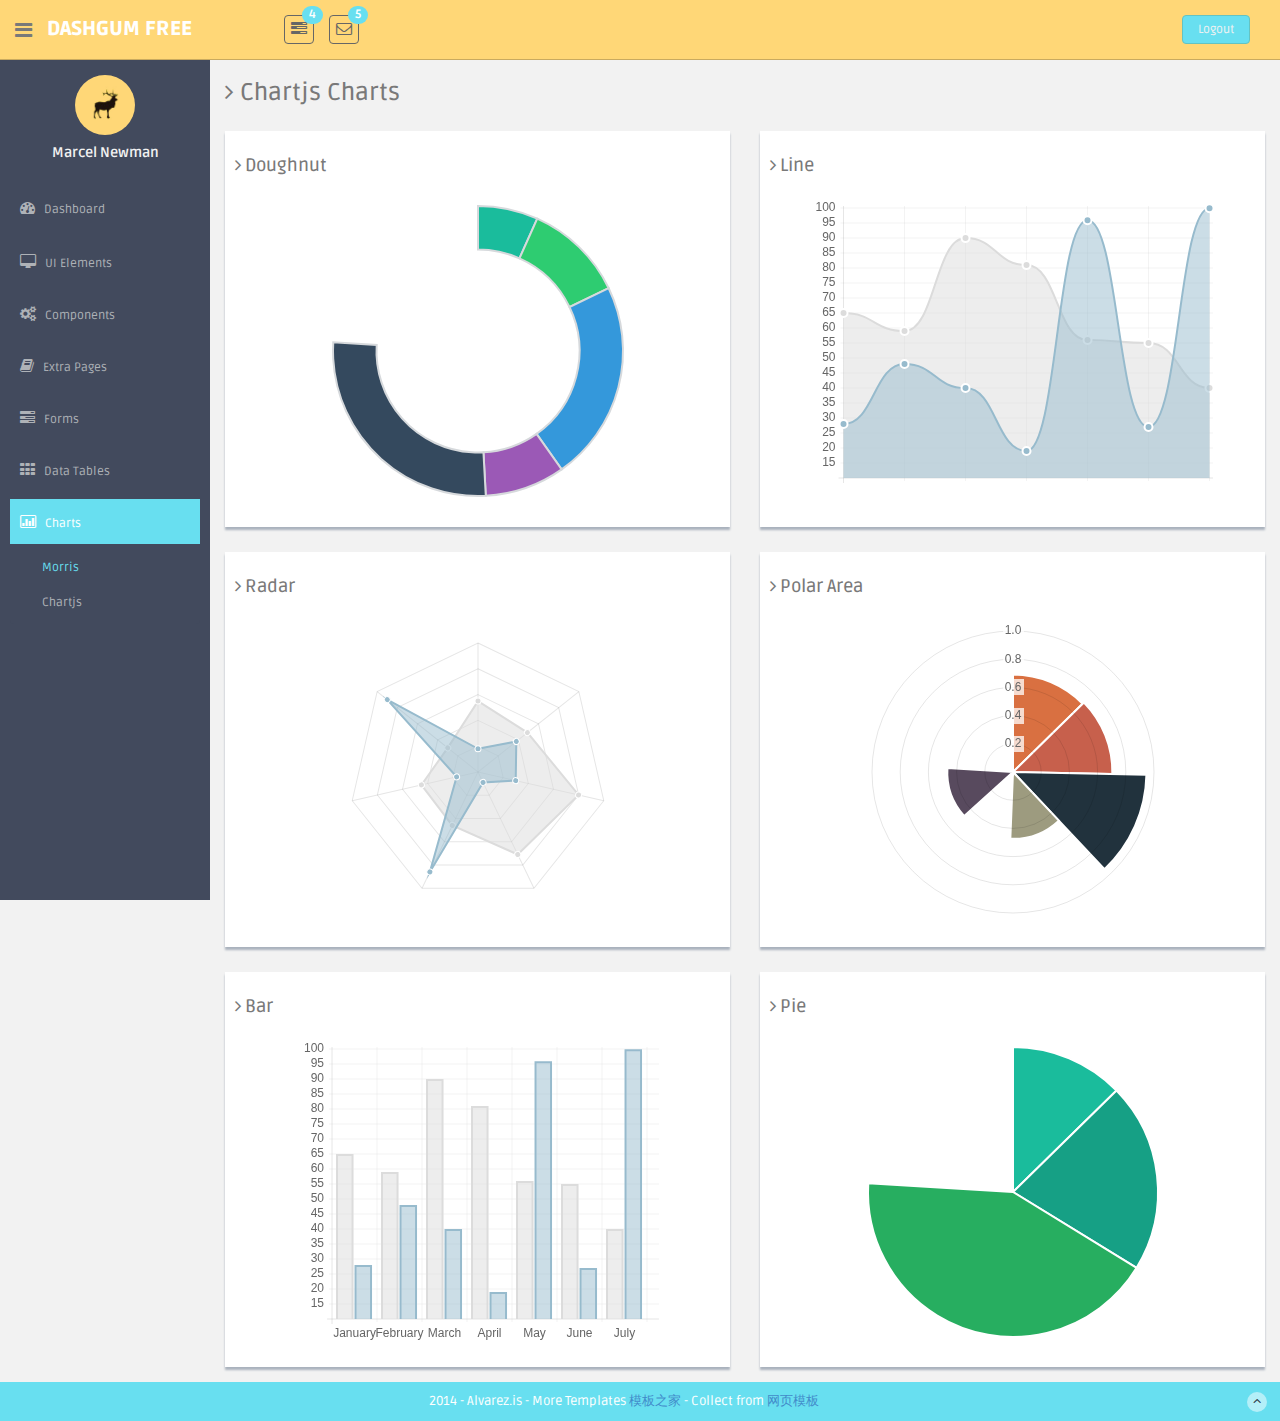
<file: bak/bkt_1_dashgumfree/chartjs.html>
<!DOCTYPE html>
<html lang="en">
  <head>
    <meta charset="utf-8">
    <meta name="viewport" content="width=device-width, initial-scale=1.0">
    <meta name="description" content="">
    <meta name="author" content="Dashboard">
    <meta name="keyword" content="Dashboard, Bootstrap, Admin, Template, Theme, Responsive, Fluid, Retina">

    <title>DASHGUM - Bootstrap Admin Template</title>

    <!-- Bootstrap core CSS -->
    <link href="assets/css/bootstrap.css" rel="stylesheet">
    <!--external css-->
    <link href="assets/font-awesome/css/font-awesome.css" rel="stylesheet" />
        
    <!-- Custom styles for this template -->
    <link href="assets/css/style.css" rel="stylesheet">
    <link href="assets/css/style-responsive.css" rel="stylesheet">
    

    <!-- HTML5 shim and Respond.js IE8 support of HTML5 elements and media queries -->
    <!--[if lt IE 9]>
      <script src="https://oss.maxcdn.com/libs/html5shiv/3.7.0/html5shiv.js"></script>
      <script src="https://oss.maxcdn.com/libs/respond.js/1.4.2/respond.min.js"></script>
    <![endif]-->
  </head>

  <body>

  <section id="container" >
      <!-- **********************************************************************************************************************************************************
      TOP BAR CONTENT & NOTIFICATIONS
      *********************************************************************************************************************************************************** -->
      <!--header start-->
      <header class="header black-bg">
              <div class="sidebar-toggle-box">
                  <div class="fa fa-bars tooltips" data-placement="right" data-original-title="Toggle Navigation"></div>
              </div>
            <!--logo start-->
            <a href="index.html" class="logo"><b>DASHGUM FREE</b></a>
            <!--logo end-->
            <div class="nav notify-row" id="top_menu">
                <!--  notification start -->
                <ul class="nav top-menu">
                    <!-- settings start -->
                    <li class="dropdown">
                        <a data-toggle="dropdown" class="dropdown-toggle" href="index.html#">
                            <i class="fa fa-tasks"></i>
                            <span class="badge bg-theme">4</span>
                        </a>
                        <ul class="dropdown-menu extended tasks-bar">
                            <div class="notify-arrow notify-arrow-green"></div>
                            <li>
                                <p class="green">You have 4 pending tasks</p>
                            </li>
                            <li>
                                <a href="index.html#">
                                    <div class="task-info">
                                        <div class="desc">DashGum Admin Panel</div>
                                        <div class="percent">40%</div>
                                    </div>
                                    <div class="progress progress-striped">
                                        <div class="progress-bar progress-bar-success" role="progressbar" aria-valuenow="40" aria-valuemin="0" aria-valuemax="100" style="width: 40%">
                                            <span class="sr-only">40% Complete (success)</span>
                                        </div>
                                    </div>
                                </a>
                            </li>
                            <li>
                                <a href="index.html#">
                                    <div class="task-info">
                                        <div class="desc">Database Update</div>
                                        <div class="percent">60%</div>
                                    </div>
                                    <div class="progress progress-striped">
                                        <div class="progress-bar progress-bar-warning" role="progressbar" aria-valuenow="60" aria-valuemin="0" aria-valuemax="100" style="width: 60%">
                                            <span class="sr-only">60% Complete (warning)</span>
                                        </div>
                                    </div>
                                </a>
                            </li>
                            <li>
                                <a href="index.html#">
                                    <div class="task-info">
                                        <div class="desc">Product Development</div>
                                        <div class="percent">80%</div>
                                    </div>
                                    <div class="progress progress-striped">
                                        <div class="progress-bar progress-bar-info" role="progressbar" aria-valuenow="80" aria-valuemin="0" aria-valuemax="100" style="width: 80%">
                                            <span class="sr-only">80% Complete</span>
                                        </div>
                                    </div>
                                </a>
                            </li>
                            <li>
                                <a href="index.html#">
                                    <div class="task-info">
                                        <div class="desc">Payments Sent</div>
                                        <div class="percent">70%</div>
                                    </div>
                                    <div class="progress progress-striped">
                                        <div class="progress-bar progress-bar-danger" role="progressbar" aria-valuenow="70" aria-valuemin="0" aria-valuemax="100" style="width: 70%">
                                            <span class="sr-only">70% Complete (Important)</span>
                                        </div>
                                    </div>
                                </a>
                            </li>
                            <li class="external">
                                <a href="#">See All Tasks</a>
                            </li>
                        </ul>
                    </li>
                    <!-- settings end -->
                    <!-- inbox dropdown start-->
                    <li id="header_inbox_bar" class="dropdown">
                        <a data-toggle="dropdown" class="dropdown-toggle" href="index.html#">
                            <i class="fa fa-envelope-o"></i>
                            <span class="badge bg-theme">5</span>
                        </a>
                        <ul class="dropdown-menu extended inbox">
                            <div class="notify-arrow notify-arrow-green"></div>
                            <li>
                                <p class="green">You have 5 new messages</p>
                            </li>
                            <li>
                                <a href="index.html#">
                                    <span class="photo"><img alt="avatar" src="assets/img/ui-zac.jpg"></span>
                                    <span class="subject">
                                    <span class="from">Zac Snider</span>
                                    <span class="time">Just now</span>
                                    </span>
                                    <span class="message">
                                        Hi mate, how is everything?
                                    </span>
                                </a>
                            </li>
                            <li>
                                <a href="index.html#">
                                    <span class="photo"><img alt="avatar" src="assets/img/ui-divya.jpg"></span>
                                    <span class="subject">
                                    <span class="from">Divya Manian</span>
                                    <span class="time">40 mins.</span>
                                    </span>
                                    <span class="message">
                                     Hi, I need your help with this.
                                    </span>
                                </a>
                            </li>
                            <li>
                                <a href="index.html#">
                                    <span class="photo"><img alt="avatar" src="assets/img/ui-danro.jpg"></span>
                                    <span class="subject">
                                    <span class="from">Dan Rogers</span>
                                    <span class="time">2 hrs.</span>
                                    </span>
                                    <span class="message">
                                        Love your new Dashboard.
                                    </span>
                                </a>
                            </li>
                            <li>
                                <a href="index.html#">
                                    <span class="photo"><img alt="avatar" src="assets/img/ui-sherman.jpg"></span>
                                    <span class="subject">
                                    <span class="from">Dj Sherman</span>
                                    <span class="time">4 hrs.</span>
                                    </span>
                                    <span class="message">
                                        Please, answer asap.
                                    </span>
                                </a>
                            </li>
                            <li>
                                <a href="index.html#">See all messages</a>
                            </li>
                        </ul>
                    </li>
                    <!-- inbox dropdown end -->
                </ul>
                <!--  notification end -->
            </div>
            <div class="top-menu">
            	<ul class="nav pull-right top-menu">
                    <li><a class="logout" href="login.html">Logout</a></li>
            	</ul>
            </div>
        </header>
      <!--header end-->
      
      <!-- **********************************************************************************************************************************************************
      MAIN SIDEBAR MENU
      *********************************************************************************************************************************************************** -->
      <!--sidebar start-->
      <aside>
          <div id="sidebar"  class="nav-collapse ">
              <!-- sidebar menu start-->
              <ul class="sidebar-menu" id="nav-accordion">
              
              	  <p class="centered"><a href="profile.html"><img src="assets/img/ui-sam.jpg" class="img-circle" width="60"></a></p>
              	  <h5 class="centered">Marcel Newman</h5>
              	  	
                  <li class="mt">
                      <a href="index.html">
                          <i class="fa fa-dashboard"></i>
                          <span>Dashboard</span>
                      </a>
                  </li>

                  <li class="sub-menu">
                      <a href="javascript:;" >
                          <i class="fa fa-desktop"></i>
                          <span>UI Elements</span>
                      </a>
                      <ul class="sub">
                          <li><a  href="general.html">General</a></li>
                          <li><a  href="buttons.html">Buttons</a></li>
                          <li><a  href="panels.html">Panels</a></li>
                      </ul>
                  </li>

                  <li class="sub-menu">
                      <a href="javascript:;" >
                          <i class="fa fa-cogs"></i>
                          <span>Components</span>
                      </a>
                      <ul class="sub">
                          <li><a  href="calendar.html">Calendar</a></li>
                          <li><a  href="gallery.html">Gallery</a></li>
                          <li><a  href="todo_list.html">Todo List</a></li>
                      </ul>
                  </li>
                  <li class="sub-menu">
                      <a href="javascript:;" >
                          <i class="fa fa-book"></i>
                          <span>Extra Pages</span>
                      </a>
                      <ul class="sub">
                          <li><a  href="blank.html">Blank Page</a></li>
                          <li><a  href="login.html">Login</a></li>
                          <li><a  href="lock_screen.html">Lock Screen</a></li>
                      </ul>
                  </li>
                  <li class="sub-menu">
                      <a href="javascript:;" >
                          <i class="fa fa-tasks"></i>
                          <span>Forms</span>
                      </a>
                      <ul class="sub">
                          <li><a  href="form_component.html">Form Components</a></li>
                      </ul>
                  </li>
                  <li class="sub-menu">
                      <a href="javascript:;" >
                          <i class="fa fa-th"></i>
                          <span>Data Tables</span>
                      </a>
                      <ul class="sub">
                          <li><a  href="basic_table.html">Basic Table</a></li>
                          <li><a  href="responsive_table.html">Responsive Table</a></li>
                      </ul>
                  </li>
                  <li class="sub-menu">
                      <a class="active" href="javascript:;" >
                          <i class=" fa fa-bar-chart-o"></i>
                          <span>Charts</span>
                      </a>
                      <ul class="sub">
                          <li class="active"><a  href="morris.html">Morris</a></li>
                          <li><a  href="chartjs.html">Chartjs</a></li>
                      </ul>
                  </li>

              </ul>
              <!-- sidebar menu end-->
          </div>
      </aside>
      <!--sidebar end-->
      
      <!-- **********************************************************************************************************************************************************
      MAIN CONTENT
      *********************************************************************************************************************************************************** -->
      <!--main content start-->
      <section id="main-content">
          <section class="wrapper">
          <h3><i class="fa fa-angle-right"></i> Chartjs Charts</h3>
              <!-- page start-->
              <div class="tab-pane" id="chartjs">
                  <div class="row mt">
                      <div class="col-lg-6">
                          <div class="content-panel">
							  <h4><i class="fa fa-angle-right"></i> Doughnut</h4>
                              <div class="panel-body text-center">
                                  <canvas id="doughnut" height="300" width="400"></canvas>
                              </div>
                          </div>
                      </div>
                      <div class="col-lg-6">
                          <div class="content-panel">
							  <h4><i class="fa fa-angle-right"></i> Line</h4>
                              <div class="panel-body text-center">
                                  <canvas id="line" height="300" width="400"></canvas>
                              </div>
                          </div>
                      </div>
                  </div>
                  <div class="row mt">
                      <div class="col-lg-6">
                          <div class="content-panel">
							  <h4><i class="fa fa-angle-right"></i> Radar</h4>
                              <div class="panel-body text-center">
                                  <canvas id="radar" height="300" width="400"></canvas>
                              </div>
                          </div>
                      </div>
                      <div class="col-lg-6">
                          <div class="content-panel">
							  <h4><i class="fa fa-angle-right"></i> Polar Area</h4>
                              <div class="panel-body text-center">
                                  <canvas id="polarArea" height="300" width="400"></canvas>
                              </div>
                          </div>
                      </div>
                  </div>
                  <div class="row mt">
                      <div class="col-lg-6">
                          <div class="content-panel">
							  <h4><i class="fa fa-angle-right"></i> Bar</h4>
                              <div class="panel-body text-center">
                                  <canvas id="bar" height="300" width="400"></canvas>
                              </div>
                          </div>
                      </div>
                      <div class="col-lg-6">
                          <div class="content-panel">
							  <h4><i class="fa fa-angle-right"></i> Pie</h4>
                              <div class="panel-body text-center">
                                  <canvas id="pie" height="300" width="400"></canvas>
                              </div>
                          </div>
                      </div>
                  </div>
              </div>
              <!-- page end-->
          </section>          
      </section><!-- /MAIN CONTENT -->

      <!--main content end-->
      <!--footer start-->
      <footer class="site-footer">
          <div class="text-center">
              2014 - Alvarez.is - More Templates <a href="http://www.cssmoban.com/" target="_blank" title="模板之家">模板之家</a> - Collect from <a href="http://www.cssmoban.com/" title="网页模板" target="_blank">网页模板</a>
              <a href="chartjs.html#" class="go-top">
                  <i class="fa fa-angle-up"></i>
              </a>
          </div>
      </footer>
      <!--footer end-->
  </section>

    <!-- js placed at the end of the document so the pages load faster -->
    <script src="assets/js/jquery.js"></script>
    <script src="assets/js/bootstrap.min.js"></script>
    <script class="include" type="text/javascript" src="assets/js/jquery.dcjqaccordion.2.7.js"></script>
    <script src="assets/js/jquery.scrollTo.min.js"></script>
    <script src="assets/js/jquery.nicescroll.js" type="text/javascript"></script>


    <!--common script for all pages-->
    <script src="assets/js/common-scripts.js"></script>

    <!--script for this page-->
    <script src="assets/js/chart-master/Chart.js"></script>
    <script src="assets/js/chartjs-conf.js"></script>
    
  <script>
      //custom select box

      $(function(){
          $('select.styled').customSelect();
      });

  </script>

  </body>
</html>
</file>
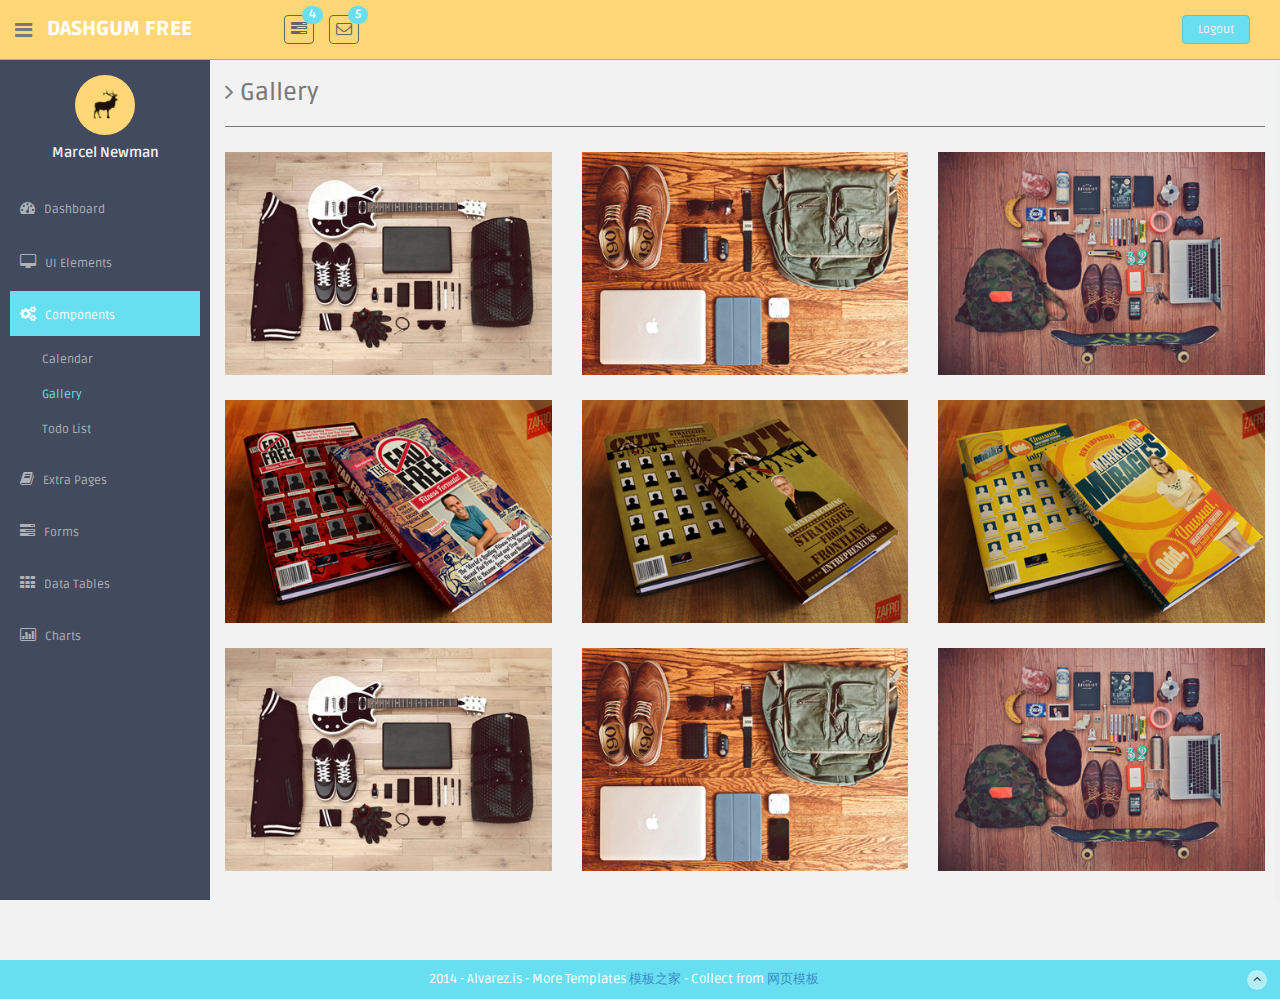
<file: bak/bkt_1_dashgumfree/gallery.html>
<!DOCTYPE html>
<html lang="en">
  <head>
    <meta charset="utf-8">
    <meta name="viewport" content="width=device-width, initial-scale=1.0">
    <meta name="description" content="">
    <meta name="author" content="Dashboard">
    <meta name="keyword" content="Dashboard, Bootstrap, Admin, Template, Theme, Responsive, Fluid, Retina">

    <title>DASHGUM - Bootstrap Admin Template</title>

    <!-- Bootstrap core CSS -->
    <link href="assets/css/bootstrap.css" rel="stylesheet">
    <!--external css-->
    <link href="assets/font-awesome/css/font-awesome.css" rel="stylesheet" />
    <link href="assets/js/fancybox/jquery.fancybox.css" rel="stylesheet" />
    <!-- Custom styles for this template -->
    <link href="assets/css/style.css" rel="stylesheet">
    <link href="assets/css/style-responsive.css" rel="stylesheet">

    <script src="assets/js/jquery.js"></script>


    <!-- HTML5 shim and Respond.js IE8 support of HTML5 elements and media queries -->
    <!--[if lt IE 9]>
      <script src="https://oss.maxcdn.com/libs/html5shiv/3.7.0/html5shiv.js"></script>
      <script src="https://oss.maxcdn.com/libs/respond.js/1.4.2/respond.min.js"></script>
    <![endif]-->
  </head>

  <body>

  <section id="container" >
      <!-- **********************************************************************************************************************************************************
      TOP BAR CONTENT & NOTIFICATIONS
      *********************************************************************************************************************************************************** -->
      <!--header start-->
      <header class="header black-bg">
              <div class="sidebar-toggle-box">
                  <div class="fa fa-bars tooltips" data-placement="right" data-original-title="Toggle Navigation"></div>
              </div>
            <!--logo start-->
            <a href="index.html" class="logo"><b>DASHGUM FREE</b></a>
            <!--logo end-->
            <div class="nav notify-row" id="top_menu">
                <!--  notification start -->
                <ul class="nav top-menu">
                    <!-- settings start -->
                    <li class="dropdown">
                        <a data-toggle="dropdown" class="dropdown-toggle" href="index.html#">
                            <i class="fa fa-tasks"></i>
                            <span class="badge bg-theme">4</span>
                        </a>
                        <ul class="dropdown-menu extended tasks-bar">
                            <div class="notify-arrow notify-arrow-green"></div>
                            <li>
                                <p class="green">You have 4 pending tasks</p>
                            </li>
                            <li>
                                <a href="index.html#">
                                    <div class="task-info">
                                        <div class="desc">DashGum Admin Panel</div>
                                        <div class="percent">40%</div>
                                    </div>
                                    <div class="progress progress-striped">
                                        <div class="progress-bar progress-bar-success" role="progressbar" aria-valuenow="40" aria-valuemin="0" aria-valuemax="100" style="width: 40%">
                                            <span class="sr-only">40% Complete (success)</span>
                                        </div>
                                    </div>
                                </a>
                            </li>
                            <li>
                                <a href="index.html#">
                                    <div class="task-info">
                                        <div class="desc">Database Update</div>
                                        <div class="percent">60%</div>
                                    </div>
                                    <div class="progress progress-striped">
                                        <div class="progress-bar progress-bar-warning" role="progressbar" aria-valuenow="60" aria-valuemin="0" aria-valuemax="100" style="width: 60%">
                                            <span class="sr-only">60% Complete (warning)</span>
                                        </div>
                                    </div>
                                </a>
                            </li>
                            <li>
                                <a href="index.html#">
                                    <div class="task-info">
                                        <div class="desc">Product Development</div>
                                        <div class="percent">80%</div>
                                    </div>
                                    <div class="progress progress-striped">
                                        <div class="progress-bar progress-bar-info" role="progressbar" aria-valuenow="80" aria-valuemin="0" aria-valuemax="100" style="width: 80%">
                                            <span class="sr-only">80% Complete</span>
                                        </div>
                                    </div>
                                </a>
                            </li>
                            <li>
                                <a href="index.html#">
                                    <div class="task-info">
                                        <div class="desc">Payments Sent</div>
                                        <div class="percent">70%</div>
                                    </div>
                                    <div class="progress progress-striped">
                                        <div class="progress-bar progress-bar-danger" role="progressbar" aria-valuenow="70" aria-valuemin="0" aria-valuemax="100" style="width: 70%">
                                            <span class="sr-only">70% Complete (Important)</span>
                                        </div>
                                    </div>
                                </a>
                            </li>
                            <li class="external">
                                <a href="#">See All Tasks</a>
                            </li>
                        </ul>
                    </li>
                    <!-- settings end -->
                    <!-- inbox dropdown start-->
                    <li id="header_inbox_bar" class="dropdown">
                        <a data-toggle="dropdown" class="dropdown-toggle" href="index.html#">
                            <i class="fa fa-envelope-o"></i>
                            <span class="badge bg-theme">5</span>
                        </a>
                        <ul class="dropdown-menu extended inbox">
                            <div class="notify-arrow notify-arrow-green"></div>
                            <li>
                                <p class="green">You have 5 new messages</p>
                            </li>
                            <li>
                                <a href="index.html#">
                                    <span class="photo"><img alt="avatar" src="assets/img/ui-zac.jpg"></span>
                                    <span class="subject">
                                    <span class="from">Zac Snider</span>
                                    <span class="time">Just now</span>
                                    </span>
                                    <span class="message">
                                        Hi mate, how is everything?
                                    </span>
                                </a>
                            </li>
                            <li>
                                <a href="index.html#">
                                    <span class="photo"><img alt="avatar" src="assets/img/ui-divya.jpg"></span>
                                    <span class="subject">
                                    <span class="from">Divya Manian</span>
                                    <span class="time">40 mins.</span>
                                    </span>
                                    <span class="message">
                                     Hi, I need your help with this.
                                    </span>
                                </a>
                            </li>
                            <li>
                                <a href="index.html#">
                                    <span class="photo"><img alt="avatar" src="assets/img/ui-danro.jpg"></span>
                                    <span class="subject">
                                    <span class="from">Dan Rogers</span>
                                    <span class="time">2 hrs.</span>
                                    </span>
                                    <span class="message">
                                        Love your new Dashboard.
                                    </span>
                                </a>
                            </li>
                            <li>
                                <a href="index.html#">
                                    <span class="photo"><img alt="avatar" src="assets/img/ui-sherman.jpg"></span>
                                    <span class="subject">
                                    <span class="from">Dj Sherman</span>
                                    <span class="time">4 hrs.</span>
                                    </span>
                                    <span class="message">
                                        Please, answer asap.
                                    </span>
                                </a>
                            </li>
                            <li>
                                <a href="index.html#">See all messages</a>
                            </li>
                        </ul>
                    </li>
                    <!-- inbox dropdown end -->
                </ul>
                <!--  notification end -->
            </div>
            <div class="top-menu">
            	<ul class="nav pull-right top-menu">
                    <li><a class="logout" href="login.html">Logout</a></li>
            	</ul>
            </div>
        </header>
      <!--header end-->
      
      <!-- **********************************************************************************************************************************************************
      MAIN SIDEBAR MENU
      *********************************************************************************************************************************************************** -->
      <!--sidebar start-->
      <aside>
          <div id="sidebar"  class="nav-collapse ">
              <!-- sidebar menu start-->
              <ul class="sidebar-menu" id="nav-accordion">
              
              	  <p class="centered"><a href="profile.html"><img src="assets/img/ui-sam.jpg" class="img-circle" width="60"></a></p>
              	  <h5 class="centered">Marcel Newman</h5>
              	  	
                  <li class="mt">
                      <a href="index.html">
                          <i class="fa fa-dashboard"></i>
                          <span>Dashboard</span>
                      </a>
                  </li>

                  <li class="sub-menu">
                      <a href="javascript:;" >
                          <i class="fa fa-desktop"></i>
                          <span>UI Elements</span>
                      </a>
                      <ul class="sub">
                          <li><a  href="general.html">General</a></li>
                          <li><a  href="buttons.html">Buttons</a></li>
                          <li><a  href="panels.html">Panels</a></li>
                      </ul>
                  </li>

                  <li class="sub-menu">
                      <a class="active" href="javascript:;" >
                          <i class="fa fa-cogs"></i>
                          <span>Components</span>
                      </a>
                      <ul class="sub">
                          <li><a  href="calendar.html">Calendar</a></li>
                          <li class="active"><a  href="gallery.html">Gallery</a></li>
                          <li><a  href="todo_list.html">Todo List</a></li>
                      </ul>
                  </li>
                  <li class="sub-menu">
                      <a href="javascript:;" >
                          <i class="fa fa-book"></i>
                          <span>Extra Pages</span>
                      </a>
                      <ul class="sub">
                          <li><a  href="blank.html">Blank Page</a></li>
                          <li><a  href="login.html">Login</a></li>
                          <li><a  href="lock_screen.html">Lock Screen</a></li>
                      </ul>
                  </li>
                  <li class="sub-menu">
                      <a href="javascript:;" >
                          <i class="fa fa-tasks"></i>
                          <span>Forms</span>
                      </a>
                      <ul class="sub">
                          <li><a  href="form_component.html">Form Components</a></li>
                      </ul>
                  </li>
                  <li class="sub-menu">
                      <a href="javascript:;" >
                          <i class="fa fa-th"></i>
                          <span>Data Tables</span>
                      </a>
                      <ul class="sub">
                          <li><a  href="basic_table.html">Basic Table</a></li>
                          <li><a  href="responsive_table.html">Responsive Table</a></li>
                      </ul>
                  </li>
                  <li class="sub-menu">
                      <a href="javascript:;" >
                          <i class=" fa fa-bar-chart-o"></i>
                          <span>Charts</span>
                      </a>
                      <ul class="sub">
                          <li><a  href="morris.html">Morris</a></li>
                          <li><a  href="chartjs.html">Chartjs</a></li>
                      </ul>
                  </li>

              </ul>
              <!-- sidebar menu end-->
          </div>
      </aside>
      <!--sidebar end-->
      
      <!-- **********************************************************************************************************************************************************
      MAIN CONTENT
      *********************************************************************************************************************************************************** -->
      <!--main content start-->
      <section id="main-content">
          <section class="wrapper site-min-height">
          	<h3><i class="fa fa-angle-right"></i> Gallery</h3>
          	<hr>
				<div class="row mt">
					<div class="col-lg-4 col-md-4 col-sm-4 col-xs-12 desc">
						<div class="project-wrapper">
		                    <div class="project">
		                        <div class="photo-wrapper">
		                            <div class="photo">
		                            	<a class="fancybox" href="assets/img/portfolio/port04.jpg"><img class="img-responsive" src="assets/img/portfolio/port04.jpg" alt=""></a>
		                            </div>
		                            <div class="overlay"></div>
		                        </div>
		                    </div>
		                </div>
					</div><!-- col-lg-4 -->
					
					<div class="col-lg-4 col-md-4 col-sm-4 col-xs-12 desc">
						<div class="project-wrapper">
		                    <div class="project">
		                        <div class="photo-wrapper">
		                            <div class="photo">
		                            	<a class="fancybox" href="assets/img/portfolio/port05.jpg"><img class="img-responsive" src="assets/img/portfolio/port05.jpg" alt=""></a>
		                            </div>
		                            <div class="overlay"></div>
		                        </div>
		                    </div>
		                </div>
					</div><!-- col-lg-4 -->
					
					<div class="col-lg-4 col-md-4 col-sm-4 col-xs-12 desc">
						<div class="project-wrapper">
		                    <div class="project">
		                        <div class="photo-wrapper">
		                            <div class="photo">
		                            	<a class="fancybox" href="assets/img/portfolio/port06.jpg"><img class="img-responsive" src="assets/img/portfolio/port06.jpg" alt=""></a>
		                            </div>
		                            <div class="overlay"></div>
		                        </div>
		                    </div>
		                </div>
					</div><!-- col-lg-4 -->
				</div><!-- /row -->

				<div class="row mt">
					<div class="col-lg-4 col-md-4 col-sm-4 col-xs-12 desc">
						<div class="project-wrapper">
		                    <div class="project">
		                        <div class="photo-wrapper">
		                            <div class="photo">
		                            	<a class="fancybox" href="assets/img/portfolio/port01.jpg"><img class="img-responsive" src="assets/img/portfolio/port01.jpg" alt=""></a>
		                            </div>
		                            <div class="overlay"></div>
		                        </div>
		                    </div>
		                </div>
					</div><!-- col-lg-4 -->
					
					<div class="col-lg-4 col-md-4 col-sm-4 col-xs-12 desc">
						<div class="project-wrapper">
		                    <div class="project">
		                        <div class="photo-wrapper">
		                            <div class="photo">
		                            	<a class="fancybox" href="assets/img/portfolio/port02.jpg"><img class="img-responsive" src="assets/img/portfolio/port02.jpg" alt=""></a>
		                            </div>
		                            <div class="overlay"></div>
		                        </div>
		                    </div>
		                </div>
					</div><!-- col-lg-4 -->
					
					<div class="col-lg-4 col-md-4 col-sm-4 col-xs-12 desc">
						<div class="project-wrapper">
		                    <div class="project">
		                        <div class="photo-wrapper">
		                            <div class="photo">
		                            	<a class="fancybox" href="assets/img/portfolio/port03.jpg"><img class="img-responsive" src="assets/img/portfolio/port03.jpg" alt=""></a>
		                            </div>
		                            <div class="overlay"></div>
		                        </div>
		                    </div>
		                </div>
					</div><!-- col-lg-4 -->
				</div><!-- /row -->

				<div class="row mt mb">
					<div class="col-lg-4 col-md-4 col-sm-4 col-xs-12 desc">
						<div class="project-wrapper">
		                    <div class="project">
		                        <div class="photo-wrapper">
		                            <div class="photo">
		                            	<a class="fancybox" href="assets/img/portfolio/port04.jpg"><img class="img-responsive" src="assets/img/portfolio/port04.jpg" alt=""></a>
		                            </div>
		                            <div class="overlay"></div>
		                        </div>
		                    </div>
		                </div>
					</div><!-- col-lg-4 -->
					
					<div class="col-lg-4 col-md-4 col-sm-4 col-xs-12 desc">
						<div class="project-wrapper">
		                    <div class="project">
		                        <div class="photo-wrapper">
		                            <div class="photo">
		                            	<a class="fancybox" href="assets/img/portfolio/port05.jpg"><img class="img-responsive" src="assets/img/portfolio/port05.jpg" alt=""></a>
		                            </div>
		                            <div class="overlay"></div>
		                        </div>
		                    </div>
		                </div>
					</div><!-- col-lg-4 -->
					
					<div class="col-lg-4 col-md-4 col-sm-4 col-xs-12 desc">
						<div class="project-wrapper">
		                    <div class="project">
		                        <div class="photo-wrapper">
		                            <div class="photo">
		                            	<a class="fancybox" href="assets/img/portfolio/port06.jpg"><img class="img-responsive" src="assets/img/portfolio/port06.jpg" alt=""></a>
		                            </div>
		                            <div class="overlay"></div>
		                        </div>
		                    </div>
		                </div>
					</div><!-- col-lg-4 -->
				</div><!-- /row -->

		</section><! --/wrapper -->
      </section><!-- /MAIN CONTENT -->

      <!--main content end-->
      <!--footer start-->
      <footer class="site-footer">
          <div class="text-center">
              2014 - Alvarez.is - More Templates <a href="http://www.cssmoban.com/" target="_blank" title="模板之家">模板之家</a> - Collect from <a href="http://www.cssmoban.com/" title="网页模板" target="_blank">网页模板</a>
              <a href="gallery.html#" class="go-top">
                  <i class="fa fa-angle-up"></i>
              </a>
          </div>
      </footer>
      <!--footer end-->
  </section>

    <!-- js placed at the end of the document so the pages load faster -->
	<script src="assets/js/fancybox/jquery.fancybox.js"></script>    
    <script src="assets/js/bootstrap.min.js"></script>
    <script class="include" type="text/javascript" src="assets/js/jquery.dcjqaccordion.2.7.js"></script>
    <script src="assets/js/jquery.scrollTo.min.js"></script>
    <script src="assets/js/jquery.nicescroll.js" type="text/javascript"></script>


    <!--common script for all pages-->
    <script src="assets/js/common-scripts.js"></script>

    <!--script for this page-->
  
  <script type="text/javascript">
      $(function() {
        //    fancybox
          jQuery(".fancybox").fancybox();
      });

  </script>
  
  <script>
      //custom select box

      $(function(){
          $("select.styled").customSelect();
      });

  </script>

  </body>
</html>
</file>
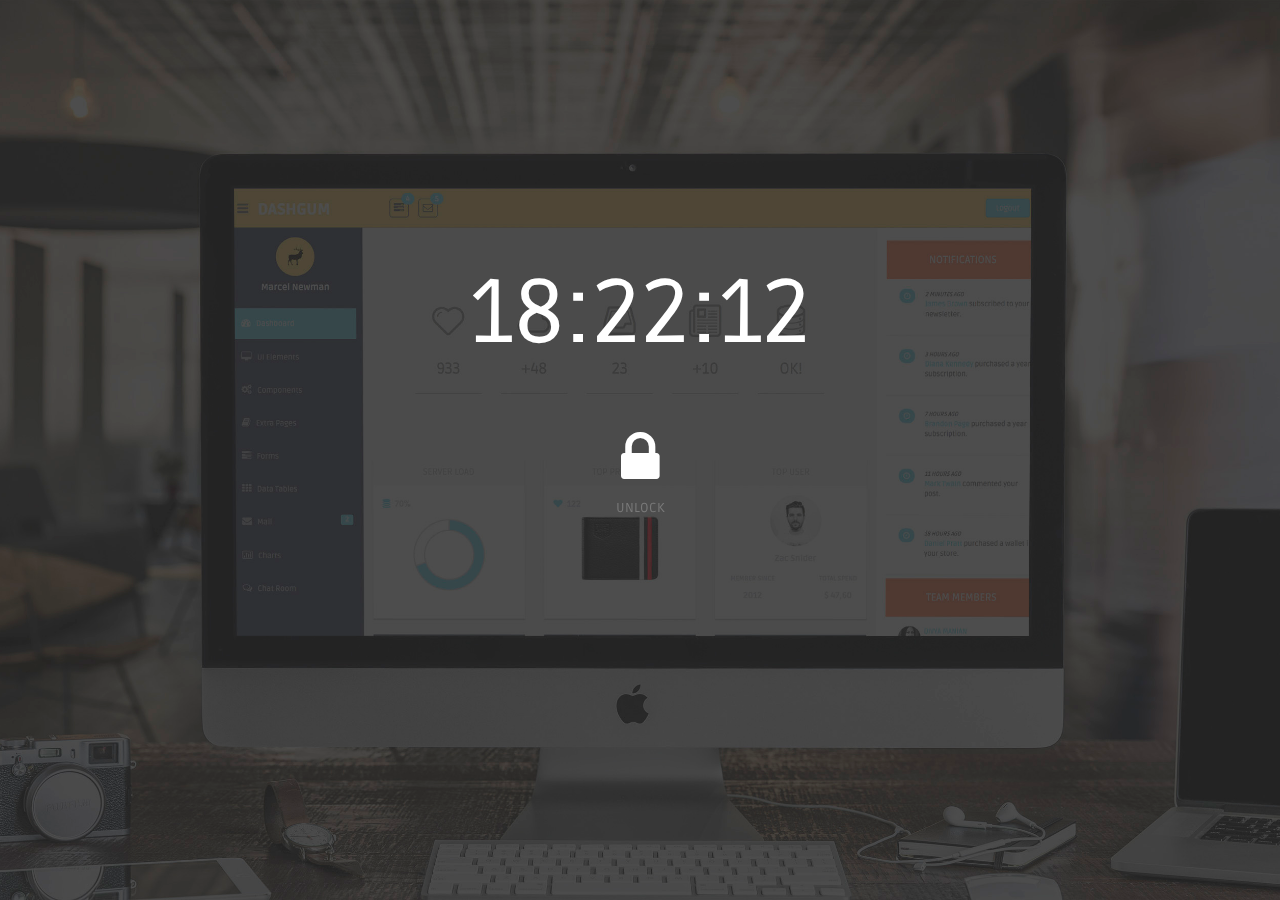
<file: bak/bkt_1_dashgumfree/lock_screen.html>
<!DOCTYPE html>
<html lang="en">
  <head>
    <meta charset="utf-8">
    <meta name="viewport" content="width=device-width, initial-scale=1.0">
    <meta name="description" content="">
    <meta name="author" content="Dashboard">
    <meta name="keyword" content="Dashboard, Bootstrap, Admin, Template, Theme, Responsive, Fluid, Retina">

    <title>DASHGUM - Bootstrap Admin Template</title>

    <!-- Bootstrap core CSS -->
    <link href="assets/css/bootstrap.css" rel="stylesheet">
    <!--external css-->
    <link href="assets/font-awesome/css/font-awesome.css" rel="stylesheet" />
        
    <!-- Custom styles for this template -->
    <link href="assets/css/style.css" rel="stylesheet">
    <link href="assets/css/style-responsive.css" rel="stylesheet">

    <!-- HTML5 shim and Respond.js IE8 support of HTML5 elements and media queries -->
    <!--[if lt IE 9]>
      <script src="https://oss.maxcdn.com/libs/html5shiv/3.7.0/html5shiv.js"></script>
      <script src="https://oss.maxcdn.com/libs/respond.js/1.4.2/respond.min.js"></script>
    <![endif]-->
  </head>

  <body onload="getTime()">

      <!-- **********************************************************************************************************************************************************
      MAIN CONTENT
      *********************************************************************************************************************************************************** -->

	  	<div class="container">
	  	
	  		<div id="showtime"></div>
	  			<div class="col-lg-4 col-lg-offset-4">
	  				<div class="lock-screen">
		  				<h2><a data-toggle="modal" href="#myModal"><i class="fa fa-lock"></i></a></h2>
		  				<p>UNLOCK</p>
		  				
				          <!-- Modal -->
				          <div aria-hidden="true" aria-labelledby="myModalLabel" role="dialog" tabindex="-1" id="myModal" class="modal fade">
				              <div class="modal-dialog">
				                  <div class="modal-content">
				                      <div class="modal-header">
				                          <button type="button" class="close" data-dismiss="modal" aria-hidden="true">&times;</button>
				                          <h4 class="modal-title">Welcome Back</h4>
				                      </div>
				                      <div class="modal-body">
				                          <p class="centered"><img class="img-circle" width="80" src="assets/img/ui-sam.jpg"></p>
				                          <input type="password" name="password" placeholder="Password" autocomplete="off" class="form-control placeholder-no-fix">
				
				                      </div>
				                      <div class="modal-footer centered">
				                          <button data-dismiss="modal" class="btn btn-theme04" type="button">Cancel</button>
				                          <button class="btn btn-theme03" type="button">Login</button>
				                      </div>
				                  </div>
				              </div>
				          </div>
				          <!-- modal -->
		  				
		  				
	  				</div><! --/lock-screen -->
	  			</div><!-- /col-lg-4 -->
	  	
	  	</div><!-- /container -->

    <!-- js placed at the end of the document so the pages load faster -->
    <script src="assets/js/jquery.js"></script>
    <script src="assets/js/bootstrap.min.js"></script>

    <!--BACKSTRETCH-->
    <!-- You can use an image of whatever size. This script will stretch to fit in any screen size.-->
    <script type="text/javascript" src="assets/js/jquery.backstretch.min.js"></script>
    <script>
        $.backstretch("assets/img/login-bg.jpg", {speed: 500});
    </script>

    <script>
        function getTime()
        {
            var today=new Date();
            var h=today.getHours();
            var m=today.getMinutes();
            var s=today.getSeconds();
            // add a zero in front of numbers<10
            m=checkTime(m);
            s=checkTime(s);
            document.getElementById('showtime').innerHTML=h+":"+m+":"+s;
            t=setTimeout(function(){getTime()},500);
        }

        function checkTime(i)
        {
            if (i<10)
            {
                i="0" + i;
            }
            return i;
        }
    </script>

  </body>
</html>
</file>
<file: assets/lineicons/style.css>
@font-face {
	font-family: 'linecons';
	src:url('fonts/linecons.eot');
}
@font-face {
	font-family: 'linecons';
	src: url([data-uri]) format('svg'),
		 url([data-uri]) format('truetype');
	font-weight: normal;
	font-style: normal;
}

/* Use the following CSS code if you want to use data attributes for inserting your icons */
[data-icon]:before {
	font-family: 'linecons';
	content: attr(data-icon);
	speak: none;
	font-weight: normal;
	line-height: 1;
	-webkit-font-smoothing: antialiased;
}

/* Use the following CSS code if you want to have a class per icon */
[class^="li_"]:before, [class*=" li_"]:before {
	font-family: 'linecons';
	font-style: normal;
	speak: none;
	font-weight: normal;
	line-height: 1;
	-webkit-font-smoothing: antialiased;
}
.li_heart:before {
	content: "\e000";
}
.li_cloud:before {
	content: "\e001";
}
.li_star:before {
	content: "\e002";
}
.li_tv:before {
	content: "\e003";
}
.li_sound:before {
	content: "\e004";
}
.li_video:before {
	content: "\e005";
}
.li_trash:before {
	content: "\e006";
}
.li_user:before {
	content: "\e007";
}
.li_key:before {
	content: "\e008";
}
.li_search:before {
	content: "\e009";
}
.li_settings:before {
	content: "\e00a";
}
.li_camera:before {
	content: "\e00b";
}
.li_tag:before {
	content: "\e00c";
}
.li_lock:before {
	content: "\e00d";
}
.li_bulb:before {
	content: "\e00e";
}
.li_pen:before {
	content: "\e00f";
}
.li_diamond:before {
	content: "\e010";
}
.li_display:before {
	content: "\e011";
}
.li_location:before {
	content: "\e012";
}
.li_eye:before {
	content: "\e013";
}
.li_bubble:before {
	content: "\e014";
}
.li_stack:before {
	content: "\e015";
}
.li_cup:before {
	content: "\e016";
}
.li_phone:before {
	content: "\e017";
}
.li_news:before {
	content: "\e018";
}
.li_mail:before {
	content: "\e019";
}
.li_like:before {
	content: "\e01a";
}
.li_photo:before {
	content: "\e01b";
}
.li_note:before {
	content: "\e01c";
}
.li_clock:before {
	content: "\e01d";
}
.li_paperplane:before {
	content: "\e01e";
}
.li_params:before {
	content: "\e01f";
}
.li_banknote:before {
	content: "\e020";
}
.li_data:before {
	content: "\e021";
}
.li_music:before {
	content: "\e022";
}
.li_megaphone:before {
	content: "\e023";
}
.li_study:before {
	content: "\e024";
}
.li_lab:before {
	content: "\e025";
}
.li_food:before {
	content: "\e026";
}
.li_t-shirt:before {
	content: "\e027";
}
.li_fire:before {
	content: "\e028";
}
.li_clip:before {
	content: "\e029";
}
.li_shop:before {
	content: "\e02a";
}
.li_calendar:before {
	content: "\e02b";
}
.li_vallet:before {
	content: "\e02c";
}
.li_vynil:before {
	content: "\e02d";
}
.li_truck:before {
	content: "\e02e";
}
.li_world:before {
	content: "\e02f";
}
</file>
<file: bak/bkt_1_dashgumfree/assets/css/style.css>
/* Import fonts */
@import url(http://fonts.googleapis.com/css?family=Ruda:400,700,900);

/* BASIC THEME CONFIGURATION */
body {
    color: #797979;
	background: #f2f2f2;
    font-family: 'Ruda', sans-serif;
    padding: 0px !important;
    margin: 0px !important;
    font-size:13px;
}

ul li {
    list-style: none;
}

a, a:hover, a:focus {
    text-decoration: none;
    outline: none;
}
::selection {

    background: #68dff0;
    color: #fff;
}
::-moz-selection {
    background: #68dff0;
    color: #fff;
}

#container {
    width: 100%;
    height: 100%;
}
.copyrights{
	text-indent:-9999px;
	height:0;
	line-height:0;
	font-size:0;
	overflow:hidden;
}
/* Bootstrap Modifications */
.modal-header {
	background: #68dff0;
}

.modal-title {
	color: white;
}

.btn-round {
	border-radius: 20px;
	-webkit-border-radius: 20px;
}

.accordion-heading .accordion-toggle {
	display: block;
	cursor: pointer;
	border-top: 1px solid #F5F5F5;
	padding: 5px 0px;
	line-height: 28.75px;
	text-transform: uppercase;
	color: #1a1a1a;
	background-color: #ffffff;
	outline: none !important;
	text-decoration: none;
}	



/*Theme Backgrounds*/

.bg-theme {
	background-color: #68dff0;
}

.bg-theme02 {
	background-color: #ac92ec;
}

.bg-theme03 {
  background-color: #48cfad;
}

.bg-theme04 {
  background-color: #ed5565;
}
/*Theme Buttons*/

.btn-theme {
  color: #fff;
  background-color: #68dff0;
  border-color: #48bcb4;
}
.btn-theme:hover,
.btn-theme:focus,
.btn-theme:active,
.btn-theme.active,
.open .dropdown-toggle.btn-theme {
  color: #fff;
  background-color: #48bcb4;
  border-color: #48bcb4;
}

.btn-theme02 {
  color: #fff;
  background-color: #ac92ec;
  border-color: #967adc;
}
.btn-theme02:hover,
.btn-theme02:focus,
.btn-theme02:active,
.btn-theme02.active,
.open .dropdown-toggle.btn-theme02 {
  color: #fff;
  background-color: #967adc;
  border-color: #967adc;
}

.btn-theme03 {
  color: #fff;
  background-color: #48cfad;
  border-color: #37bc9b;
}
.btn-theme03:hover,
.btn-theme03:focus,
.btn-theme03:active,
.btn-theme03.active,
.open .dropdown-toggle.btn-theme03 {
  color: #fff;
  background-color: #37bc9b;
  border-color: #37bc9b;
}

.btn-theme04 {
  color: #fff;
  background-color: #ed5565;
  border-color: #da4453;
}
.btn-theme04:hover,
.btn-theme04:focus,
.btn-theme04:active,
.btn-theme04.active,
.open .dropdown-toggle.btn-theme04 {
  color: #fff;
  background-color: #da4453;
  border-color: #da4453;
}

.btn-clear-g {
	color: #48bcb4;
	background: transparent;
	border-color: #48bcb4;
}

.btn-clear-g:hover {
	color: white;
}

hr {
  margin-top: 20px;
  margin-bottom: 20px;
  border: 0;
  border-top: 1px solid #797979;
}



/*Helpers*/

.centered {
	text-align: center;
}

.goleft {
	text-align: left;
}

.goright {
	text-align: right;
}

.mt {
	margin-top: 25px;
}

.mb {
	margin-bottom: 25px;
}

.ml {
	margin-left: 5px;
	}

.no-padding {
	padding: 0 !important;
}

.no-margin {
	margin: 0 !important;
}

/*Exclusive Theme Colors Configuration*/

.label-theme {
	background-color: #68dff0;
}

.bg-theme {
	background-color: #68dff0;
}

ul.top-menu > li > .logout {
	color: #f2f2f2;
	font-size: 12px;
	border-radius: 4px;
	-webkit-border-radius: 4px;
	border: 1px solid #64c3c2 !important;
	padding: 5px 15px;
	margin-right: 15px;
	background: #68dff0;
	margin-top: 15px;
}


/*sidebar navigation*/

#sidebar {
    width: 210px;
    height: 100%;
    position: fixed;
    background: #424a5d;
}

#sidebar h5 {
	color: #f2f2f2;
	font-weight: 700;
}

#sidebar ul li {
    position: relative;
}

#sidebar .sub-menu > .sub li  {
    padding-left: 32px;
}

#sidebar .sub-menu > .sub li:last-child {
    padding-bottom: 10px;
}

/*LEFT NAVIGATION ICON*/
.dcjq-icon {
    height:17px;
    width:17px;
    display:inline-block;
    /* background: url("../img/nav-expand.png") no-repeat top; */
    border-radius:3px;
    -moz-border-radius:3px;
    -webkit-border-radius:3px;
    position:absolute;
    right:10px;
    top:15px;
}
.active .dcjq-icon {
    /* background: url("../img/nav-expand.png") no-repeat bottom; */
    border-radius:3px;
    -moz-border-radius:3px;
    -webkit-border-radius:3px;
}
/*---*/

.nav-collapse.collapse {
    display: inline;
}

ul.sidebar-menu , ul.sidebar-menu li ul.sub{
    margin: -2px 0 0;
    padding: 0;
}

ul.sidebar-menu {
    margin-top: 75px;
}

#sidebar > ul > li > ul.sub {
    display: none;
}

#sidebar > ul > li.active > ul.sub, #sidebar > ul > li > ul.sub > li > a {
    display: block;
}

ul.sidebar-menu li ul.sub li{
    background: #424a5d;
    margin-bottom: 0;
    margin-left: 0;
    margin-right: 0;
}

ul.sidebar-menu li ul.sub li:last-child{
    border-radius: 0 0 4px 4px;
    -webkit-border-radius: 0 0 4px 4px;
}

ul.sidebar-menu li ul.sub li a {
    font-size: 12px;
    padding: 6px 0;
    line-height: 35px;
    height: 35px;
    -webkit-transition: all 0.3s ease;
    -moz-transition: all 0.3s ease;
    -o-transition: all 0.3s ease;
    -ms-transition: all 0.3s ease;
    transition: all 0.3s ease;
    color: #aeb2b7;
}

ul.sidebar-menu li ul.sub li a:hover {
	color: white;
	background: transparent;
}

ul.sidebar-menu li ul.sub li.active a {
    color: #68dff0;
    -webkit-transition: all 0.3s ease;
    -moz-transition: all 0.3s ease;
    -o-transition: all 0.3s ease;
    -ms-transition: all 0.3s ease;
    transition: all 0.3s ease;
    display: block;
}

ul.sidebar-menu li{
    /*line-height: 20px !important;*/
    margin-bottom: 5px;
    margin-left:10px;
    margin-right:10px;
}

ul.sidebar-menu li.sub-menu{
    line-height: 15px;
}

ul.sidebar-menu li a span{
    display: inline-block;
}

ul.sidebar-menu li a{
    color: #aeb2b7;
    text-decoration: none;
    display: block;
    padding: 15px 0 15px 10px;
    font-size: 12px;
    outline: none;
    -webkit-transition: all 0.3s ease;
    -moz-transition: all 0.3s ease;
    -o-transition: all 0.3s ease;
    -ms-transition: all 0.3s ease;
    transition: all 0.3s ease;
}

ul.sidebar-menu li a.active, ul.sidebar-menu li a:hover, ul.sidebar-menu li a:focus {
    background: #68dff0;
    color: #fff;
    display: block;

    -webkit-transition: all 0.3s ease;
    -moz-transition: all 0.3s ease;
    -o-transition: all 0.3s ease;
    -ms-transition: all 0.3s ease;
    transition: all 0.3s ease;
}


ul.sidebar-menu li a i {
    font-size: 15px;
    padding-right: 6px;
}

ul.sidebar-menu li a:hover i, ul.sidebar-menu li a:focus i {
    color: #fff;
}

ul.sidebar-menu li a.active i {
    color: #fff;
}


.mail-info, .mail-info:hover {
    margin: -3px 6px 0 0;
    font-size: 11px;
}

/* MAIN CONTENT CONFIGURATION */
#main-content {
    margin-left: 210px;
}

.header, .footer {
    min-height: 60px;
    padding: 0 15px;
}

.header {
    position: fixed;
    left: 0;
    right: 0;
    z-index: 1002;
}

.black-bg {
    background: #ffd777;
    border-bottom: 1px solid #c9aa5f;
}

.wrapper {
    display: inline-block;
    margin-top: 60px;
    padding-left: 15px;
    padding-right: 15px;
    padding-bottom: 15px;
    padding-top: 0px;
    width: 100%;
}

a.logo {
    font-size: 20px;
    color: #ffffff;
    float: left;
    margin-top: 15px;
    text-transform: uppercase;
}

a.logo b {
    font-weight: 900;
}

a.logo:hover, a.logo:focus {
    text-decoration: none;
    outline: none;
}

a.logo span {
    color: #68dff0;
}


/*notification*/
#top_menu .nav > li, ul.top-menu > li {
    float: left;
}

.notify-row {
    float: left;
    margin-top: 15px;
    margin-left: 92px;
}

.notify-row .notification span.label {
    display: inline-block;
    height: 18px;
    width: 20px;
    padding: 5px;
}

ul.top-menu > li > a {
    color: #666666;
    font-size: 16px;
    border-radius: 4px;
    -webkit-border-radius: 4px;
    border:1px solid #666666 !important;
    padding: 2px 6px;
    margin-right: 15px;
}

ul.top-menu > li > a:hover, ul.top-menu > li > a:focus {
    border:1px solid #b6b6b6 !important;
    background-color: transparent !important;
    border-color: #b6b6b6 !important;
    text-decoration: none;
    border-radius: 4px;
    -webkit-border-radius: 4px;
    color: #b6b6b6 !important;
}

.notify-row .badge {
    position: absolute;
    right: -10px;
    top: -10px;
    z-index: 100;
}

.dropdown-menu.extended {
    max-width: 300px !important;
    min-width: 160px !important;
    top: 42px;
    width: 235px !important;
    padding: 0;
    box-shadow: 0 2px 5px rgba(0, 0, 0, 0.176) !important;
    border: none !important;
    border-radius: 4px;
    -webkit-border-radius: 4px;
}

@media screen and (-webkit-min-device-pixel-ratio:0) {
    /* Safari and Chrome */
    .dropdown-menu.extended  {
        box-shadow: 0 2px 8px rgba(0, 0, 0, 0.176) !important;
    };
    }

.dropdown-menu.extended li p {
    background-color: #F1F2F7;
    color: #666666;
    margin: 0;
    padding: 10px;
    border-radius: 4px 4px 0px 0px;
    -webkit-border-radius: 4px 4px 0px 0px;
}

.dropdown-menu.extended li p.green {
    background-color: #68dff0;
    color: #fff;
}

.dropdown-menu.extended li p.yellow {
    background-color: #fcb322;
    color: #fff;
}

.dropdown-menu.extended li a {
    border-bottom: 1px solid #EBEBEB !important;
    font-size: 12px;
    list-style: none;
}

.dropdown-menu.extended li a {
    padding: 15px 10px !important;
    width: 100%;
    display: inline-block;
}

.dropdown-menu.extended li a:hover {
    background-color: #F7F8F9 !important;
    color: #2E2E2E;
}

.dropdown-menu.tasks-bar .task-info .desc {
    font-size: 13px;
    font-weight: normal;
}

.dropdown-menu.tasks-bar .task-info .percent {
    display: inline-block;
    float: right;
    font-size: 13px;
    font-weight: 600;
    padding-left: 10px;
    margin-top: -4px;
}

.dropdown-menu.extended .progress {
    margin-bottom: 0 !important;
    height: 10px;
}

.dropdown-menu.inbox li a .photo img {
    border-radius: 2px 2px 2px 2px;
    float: left;
    height: 40px;
    margin-right: 4px;
    width: 40px;
}

.dropdown-menu.inbox li a .subject {
    display: block;
}

.dropdown-menu.inbox li a .subject .from {
    font-size: 12px;
    font-weight: 600;
}

.dropdown-menu.inbox li a .subject .time {
    font-size: 11px;
    font-style: italic;
    font-weight: bold;
    position: absolute;
    right: 5px;
}

.dropdown-menu.inbox li a .message {
    display: block !important;
    font-size: 11px;
}

.top-nav  {
    margin-top: 7px;
}

.top-nav ul.top-menu > li .dropdown-menu.logout {
    width: 268px !important;

}

.top-nav li.dropdown .dropdown-menu {
    float: right;
    right: 0;
    left: auto;
}

.dropdown-menu.extended.logout > li {
    float: left;
    text-align: center;
    width: 33.3%;
}

.dropdown-menu.extended.logout > li:last-child {
    float: left;
    text-align: center;
    width: 100%;
    background: #a9d96c;
    border-radius: 0 0 3px 3px;
}

.dropdown-menu.extended.logout > li:last-child > a, .dropdown-menu.extended.logout > li:last-child > a:hover {
    color: #fff;
    border-bottom: none !important;
    text-transform: uppercase;
}

.dropdown-menu.extended.logout > li:last-child > a:hover > i{
    color: #fff;
}

.dropdown-menu.extended.logout > li > a {
    color: #a4abbb;
    border-bottom: none !important;
}

.full-width .dropdown-menu.extended.logout > li > a:hover {
    background: none !important;
    color: #50c8ea !important;
}

.dropdown-menu.extended.logout > li > a:hover {
    background: none !important;
}

.dropdown-menu.extended.logout > li > a:hover i {
    color: #50c8ea;
}

.dropdown-menu.extended.logout > li > a i {
    font-size: 17px;
}

.dropdown-menu.extended.logout > li > a > i {
    display: block;
}

.top-nav ul.top-menu > li > a {
    border: 1px solid #eeeeee;
    border-radius: 4px;
    -webkit-border-radius: 4px;
    padding: 6px;
    background: none;
    margin-right: 0;
}
.top-nav ul.top-menu > li {
    margin-left: 10px;
}

.top-nav ul.top-menu > li > a:hover, .top-nav ul.top-menu > li > a:focus {
    border:1px solid #F1F2F7;
    background: #F1F2F7;

}

.top-nav .dropdown-menu.extended.logout {
    top: 50px;
}

.top-nav .nav .caret {
    border-bottom-color: #A4AABA;
    border-top-color: #A4AABA;
}
.top-nav ul.top-menu > li > a:hover .caret {
    border-bottom-color: #000;
    border-top-color: #000;
}

.log-arrow-up {
    background: url("../img/arrow-up.png") no-repeat;
    width: 20px;
    height: 11px;
    position: absolute;
    right: 20px;
    top: -10px;
}

/*----*/

.notify-arrow {
    border-style: solid;
    border-width: 0 9px 9px;
    height: 0;
    margin-top: 0;
    opacity: 0;
    position: absolute;
    left: 7px;
    top: -18px;
    transition: all 0.25s ease 0s;
    width: 0;
    z-index: 10;
    margin-top: 10px;
    opacity: 1;
}

.notify-arrow-yellow {
    border-color: transparent transparent #FCB322;
    border-bottom-color: #FCB322 !important;
    border-top-color: #FCB322 !important;
}
.notify-arrow-green {
    border-color: transparent transparent #68dff0;
    border-bottom-color: #68dff0 !important;
    border-top-color: #68dff0 !important;
}



/*--sidebar toggle---*/

.sidebar-toggle-box {
    float: left;
    padding-right: 15px;
    margin-top: 20px;
}

.sidebar-toggle-box .fa-bars {
    cursor: pointer;
    display: inline-block;
    font-size: 20px;
}


.sidebar-closed > #sidebar > ul {
    display: none;
}

.sidebar-closed #main-content {
    margin-left: 0px;
}

.sidebar-closed #sidebar {
    margin-left: -180px;
}


/* Dash Side */

.ds {
	background: #ffffff;
	padding-top: 20px;
}

.ds h4 {
	font-size: 14px;
	font-weight: 700;
}

.ds h3 {
	color: #ffffff;
	font-size: 16px;
	padding: 0 10px;
	line-height: 60px;
	height: 60px;
	margin: 0;
	background: #ff865c;
	text-align: center;
}

.ds i {
	font-size: 12px;
	line-height: 16px;
}

.ds .desc {
	border-bottom: 1px solid #eaeaea;
	display: inline-block;
	padding: 15px 0;
	width: 100%;
}

.ds .desc:hover {
	background: #f2f2f2;
}

.ds .thumb {
	width: 30px;
	margin: 0 10px 0 20px;
	display: block;
	float: left;
}

.ds .details {
	width: 170px;
	float: left;
}

.ds > .desc p {
	font-size: 11px;
}

.ds p > muted {
	font-size: 9px;
	text-transform: uppercase;
	font-style: italic;
	color: #666666
}

.ds a {
	color: #68dff0;
}

/* LINE ICONS CONFIGURATION */

.mtbox {
	margin-top: 80px;
	margin-bottom: 40px;
}

.box1 {
	padding: 15px;
	text-align: center;
	color: #989898;
	border-bottom: 1px solid #989898;
}

.box1 span {
	font-size: 50px;

}

.box1 h3 {
	text-align: center;
}

.box0:hover .box1 {
	border-bottom: 1px solid #ffffff;
}

.box0 p {
	text-align: center;
	font-size: 12px;
	color: #f2f2f2;
}

.box0:hover p {
	color: #ff865c;
}

.box0:hover {
	background: #ffffff;
	box-shadow: 0 2px 1px rgba(0, 0, 0, 0.2);
}

/* MAIN CHART CONFIGURATION */
.main-chart {
	padding-top: 20px;
}

.mleft {
}

.border-head h3 {
    margin-top: 20px;
    margin-bottom: 20px;
	margin-left: 15px;	
    padding-bottom: 5px;
    font-weight: normal;
    font-size: 18px;
    display: inline-block;
    width: 100%;
    font-weight: 700;
    color: #989898;
}

.custom-bar-chart {
    height: 290px;
    margin-top: 20px;
    margin-left: 20px;
    position: relative;
    border-bottom: 1px solid #c9cdd7;
}

.custom-bar-chart .bar {
    height: 100%;
    position: relative;
    width: 6%;
    margin: 0px 4%;
    float: left;
    text-align: center;
    z-index: 10;
}

.custom-bar-chart .bar .title {
    position: absolute;
    bottom: -30px;
    width: 100%;
    text-align: center;
    font-size: 11px;
}

.custom-bar-chart .bar .value {
    position: absolute;
    bottom: 0;
    background: #ff865c;
    color: #68dff0;
    width: 100%;
    -webkit-border-radius: 5px 5px 0 0;
    -moz-border-radius: 5px 5px 0 0;
    border-radius: 5px 5px 0 0;
    -webkit-transition: all .3s ease;
    -moz-transition: all .3s ease;
    -ms-transition: all .3s ease;
    -o-transition: all .3s ease;
    transition: all .3s ease;
}



.custom-bar-chart .bar .value:hover {
    background: #2f2f2f;
    color: #fff;
}

.y-axis {
    color: #555555;
    position: absolute;
    text-align: left;
    width: 100%;
    font-size: 11px;
}

.y-axis li {
    border-top: 1px dashed #dbdce0;
    display: block;
    height: 58px;
    width: 100%;
}

.y-axis li:last-child {
    border-top: none;
}

.y-axis li span {
    display: block;
    margin: -10px 0 0 -60px;
    padding: 0 10px;
    width: 40px;
}


/*Donut Chart Main Page Conf*/
.donut-main {
	display: block;
	text-align: center;
}

.donut-main h4 {
	font-weight: 700;
	font-size: 16px;
}

/* *************************************************************************************
PANELS CONFIGURATIONS
*************************************************************************************** */

/*Panel Size*/

.pn {
	height: 250px;
	box-shadow: 0 2px 1px rgba(0, 0, 0, 0.2);
}

.pn:hover {
	box-shadow: 2px 3px 2px rgba(0, 0, 0, 0.3);
	
}

/*Grey Panel*/

.grey-panel {
	text-align: center;
	background: #dfdfe1;
}
.grey-panel .grey-header {
	background: #ccd1d9;
	padding: 3px;
	margin-bottom: 15px;
}
.grey-panel h5 {
	font-weight: 200;
	margin-top: 10px;
}
.grey-panel p {
	margin-left: 5px;
}
/* Specific Conf for Donut Charts*/
.donut-chart p {
	margin-top: 5px;
	font-weight: 700;
	margin-left: 15px;
}
.donut-chart h2 {
	font-weight: 900;
	color: #FF6B6B;
	font-size: 38px;
}

/* Dark Blue*/

.darkblue-panel {
	text-align: center;
	background: #444c57;
}
.darkblue-panel .darkblue-header {
	background: transparent;
	padding: 3px;
	margin-bottom: 15px;
}
.darkblue-panel h1 {
	color: #f2f2f2;
}
.darkblue-panel h5 {
	font-weight: 200;
	margin-top: 10px;
	color: white;
}
.darkblue-panel footer {
	color: white;
}
.darkblue-panel footer h5 {
	margin-left:10px; 
	margin-right: 10px;
	font-weight: 700;
}

/*Green Panel*/
.green-panel {
	text-align: center;
	background: #68dff0;
}
.green-panel .green-header {
	background: #43b1a9;
	padding: 3px;
	margin-bottom: 15px;
}
.green-panel h5 {
	color: white;
	font-weight: 200;
	margin-top: 10px;
}
.green-panel h3 {
	color: white;
	font-weight: 100;
}
.green-panel p {
	color: white;
}

/*White Panel */
.white-panel {
	text-align: center;
	background: #ffffff;
	color: #ccd1d9;
}

.white-panel p {
	margin-top: 5px;
	font-weight: 700;
	margin-left: 15px;
}
.white-panel .white-header {
	background: #f4f4f4;
	padding: 3px;
	margin-bottom: 15px;
	color: #c6c6c6;
}
.white-panel .small {
	font-size: 10px;
	color: #ccd1d9;
}

.white-panel i {
	color: #68dff0;
	padding-right: 4px;
	font-size: 14px;
}

/*STOCK CARD Panel*/
.card {
  background: white;
  box-shadow: 0 2px 1px rgba(0, 0, 0, 0.2);
  margin-bottom: 1em; 
  height: 250px;
}
.stock .stock-chart {
  background: #00c5de;
}
.stock .stock-chart #chart {
    height: 10.7em;
    background: url(http://i.imgbox.com/abmuNQx2) center bottom no-repeat; 
}    
.stock .current-price {
  background: #1d2122;
  padding: 10px; 
}
.stock .current-price .info abbr {
    display: block;
    color: #f8f8f8;
    font-size: 1.5em;
    font-weight: 600;
    margin-top: 0.18em;
}
.stock .current-price .changes {
    text-align: right; 
}
.stock .changes .up {
	color: #4fd98b
}
.stock .current-price .changes .value {
      font-size: 1.8em;
      font-weight: 700; 
}
.stock .summary {
    color: #2f2f2f;
    display: block;
    background: #f2f2f2;
    padding: 10px;
	text-align: center;
}
.stock .summary strong {
	font-weight: 900;
	font-size: 14px;
}

/*Content Panel*/
.content-panel {
	background: #ffffff;
	box-shadow: 0px 3px 2px #aab2bd;
	padding-top: 15px;
	padding-bottom: 5px;
}
.content-panel h4 {
	margin-left: 10px;
}

/*WEATHER PANELS*/

/* Weather 1 */
.weather {
	background: url(../img/weather.jpg) no-repeat center top;
	text-align: center;
	background-position: center center;
}
.weather i {
	color: white;
	margin-top: 45px;
}
.weather h2 {
	color: white;
	font-weight: 900;
}
.weather h4 {
	color: white;
	font-weight: 900;
	letter-spacing: 1px;
}

/* Weather 2 */
.weather-2 {
	background: #e9f0f4;
}
.weather-2 .weather-2-header {
	background: #54bae6;
	padding-top: 5px;
	margin-bottom: 5px;
}
.weather-2 .weather-2-header p {
	color: white;
	margin-left: 5px;
	margin-right: 5px;
}
.weather-2 .weather-2-header p small {
	font-size: 10px;
}
.weather-2 .data {
	margin-right: 10px;
	margin-left: 10px;
	color: #272b34;
}
.weather-2 .data h5 {
	margin-top: 0px;
	font-weight: lighter;
}
.weather-2 .data h1{
	margin-top: 2px;
}

/* Weather 3 */
.weather-3 {
	background: #ffcf00;
}

.weather-3 i {
	color: white;
	margin-top: 30px;
	font-size: 70px;
}
.weather-3 h1 {
	margin-top: 10px;
	color: white;
	font-weight: 900;
}
.weather-3 .info {
	background: #f2f2f2;
}
.weather-3 .info i {
	font-size: 15px;
	color: #c2c2c2;
	margin-bottom: 0px;
	margin-top: 10px;
}
.weather-3 .info h3 {
	font-weight: 900;
	margin-bottom: 0px;
}
.weather-3 .info p {
	margin-left: 10px;
	margin-right: 10px;
	margin-bottom: 16px;
	color: #c2c2c2;
	font-size: 15px;
	font-weight: 700;
}


/*Twitter Panel*/
.twitter-panel {
	background: #4fc1e9;
	text-align: center;
}
.twitter-panel i {
	color: white;
	margin-top: 40px;
}
.twitter-panel p {
	color: #f5f5f5;
	margin: 10px;
}
.twitter-panel .user {
	color: white;
	font-weight: 900;
}


/* Instagram Panel*/
.instagram-panel {
	background: url(../img/instagram.jpg) no-repeat center top;
	text-align: center;
	background-position: center center;
}
.instagram-panel i {
	color: white;
	margin-top: 35px;
}
.instagram-panel p {
	margin: 5px;
	color: white;
}

/* Product Panel */
.product-panel {
	background: #dadad2;
	text-align: center;
	padding-top: 50px;
	height: 100%;
}

/* Product Panel 2*/
.product-panel-2 {
	background: #dadad2;
	text-align: center;
}
.product-panel-2 .badge {
	position: absolute;
	top: 20px;
	left: 35px;
}
.badge-hot {
	background: #ed5565;
	width: 70px;
	height: 70px;
	line-height: 70px;
	font-size: 18px;
	color: #fff;
	text-align: center;
	border-radius: 100%;
}

/* Soptify Panel */
#spotify {
	background: url(../img/lorde.jpg) no-repeat center top;
	margin-top: -15px;
	background-attachment: relative;
	background-position: center center;
	min-height: 220px;
	width: 100%;
    -webkit-background-size: 100%;
    -moz-background-size: 100%;
    -o-background-size: 100%;
    background-size: 100%;
    -webkit-background-size: cover;
    -moz-background-size: cover;
    -o-background-size: cover;
    background-size: cover;
}
#spotify .btn-clear-g {
	top: 15%;
	right: 10px;
	position: absolute;
	margin-top: 5px;
}
#spotify .sp-title {
	bottom: 15%;
	left: 25px;
	position: absolute;
	color: #efefef;
}
#spotify .sp-title h3 {
	font-weight: 900;
}
#spotify .play{
	bottom: 18%;
	right: 25px;
	position: absolute;
	color: #efefef;
	font-size: 20px
}
.followers {
	margin-left: 5px;
	margin-top: 5px;
}

/* BLOG PANEL */
#blog-bg {
	background: url(../img/blog-bg.jpg) no-repeat center top;
	margin-top: -15px;
	background-attachment: relative;
	background-position: center center;
	min-height: 150px;
	width: 100%;
    -webkit-background-size: 100%;
    -moz-background-size: 100%;
    -o-background-size: 100%;
    background-size: 100%;
    -webkit-background-size: cover;
    -moz-background-size: cover;
    -o-background-size: cover;
    background-size: cover;
}
#blog-bg .badge {
	position: absolute;
	top: 20px;
	left: 35px;
}
.badge-popular {
	background: #3498db;
	width: 70px;
	height: 70px;
	line-height: 70px;
	font-size: 13px;
	color: #fff;
	text-align: center;
	border-radius: 100%;
}
.blog-title {
	background: rgba(0,0,0,0.5);
	bottom: 100px;
	padding: 6px;
	color: white;
	font-weight: 700;
	position: absolute;
	display: block;
	width: 120px;
}
.blog-text {
	margin-left: 8px;
	margin-right: 8px;
	margin-top: 15px;
	font-size: 12px;
}

/* Calendar Configuration */
#calendar {
	color: white;
	padding: 0px !important;
}
.calendar-month-header {
	background: #43b1a9;
}

/* TODO PANEL */
.steps{
  display: block;
}
.steps input[type=checkbox] {
  display: none;
}
.steps input[type=submit]{
  background: #f1783c;
  border: none;
  padding: 0px;
  margin: 0 auto;
  width: 100%;
  height: 55px;
  color: white;
  text-transform: uppercase;
  font-weight: 900;
  font-size: 11px;
  letter-spacing: 1px;
  cursor: pointer;
  transition: background 0.5s ease
}
.steps input[type=submit]:hover{
  background: #8fde9c;
}
.steps label{
  background: #393D40;
  height: 65px;
  line-height: 65px;
  width: 100%;
  display: block;
  border-bottom: 1px solid #44494e;
  color: #889199;
  text-transform: uppercase;
  font-weight: 900;
  font-size: 11px;
  letter-spacing: 1px;
  text-indent: 52px;
  cursor: pointer;
  transition: all 0.7s ease;
  margin: 0px;
}
.steps label:before{
  content:"";
  width: 12px;
  height: 12px;
  display: block;
  position: absolute;
  margin: 26px 0px 0px 18px;
  border-radius: 100%;
  transition: border 0.7s ease
}
.steps label:hover{
  background: #2B2E30;
  color: #46b7e5
}
.steps label:hover:before{
  border: 1px solid #46b7e5;
}
#op1:checked ~ label[for=op1]:before,
#op2:checked ~ label[for=op2]:before,
#op3:checked ~ label[for=op3]:before{
  border: 2px solid #96c93c;
  background: url('[data-uri]') no-repeat center center;
}

/* PROFILE PANELS */
/* Profile 01*/
#profile-01 {
	background: url(../img/profile-01.jpg) no-repeat center top;
	margin-top: -15px;
	background-attachment: relative;
	background-position: center center;
	min-height: 150px;
	width: 100%;
    -webkit-background-size: 100%;
    -moz-background-size: 100%;
    -o-background-size: 100%;
    background-size: 100%;
    -webkit-background-size: cover;
    -moz-background-size: cover;
    -o-background-size: cover;
    background-size: cover;
}
#profile-01 h3 {
	color: white;
	padding-top: 50px;
	margin: 0px;
	text-align: center;
}
#profile-01 h6 {
	color: white;
	text-align: center;
	margin-bottom: 0px;
	font-weight: 900;
}
.profile-01 {
	background: #68dff0;
	height: 50px;
}
.profile-01:hover {
	background: #2f2f2f;
  -webkit-transition: background-color 0.6s;
  -moz-transition: background-color 0.6s;
  -o-transition: background-color 0.6s;
  transition: background-color 0.6s;
  cursor: pointer;
}
.profile-01 p {
	color: white;
	padding-top: 15px;
	font-weight: 400;
	font-size: 15px;
}

/* Profile 02*/
#profile-02 {
	background: url(../img/profile-02.jpg) no-repeat center top;
	margin-top: -15px;
	background-attachment: relative;
	background-position: center center;
	min-height: 200px;
	width: 100%;
    -webkit-background-size: 100%;
    -moz-background-size: 100%;
    -o-background-size: 100%;
    background-size: 100%;
    -webkit-background-size: cover;
    -moz-background-size: cover;
    -o-background-size: cover;
    background-size: cover;
}
#profile-02 .user {
	padding-top: 40px;
	text-align: center;
}
#profile-02 h4 {
	color: white;
	margin:0px;
	padding-top: 8px;
}
.pr2-social a {
	color: #cdcdcd;
}
.pr2-social a:hover {
	color: #68dff0;
}
.pr2-social i {
	margin-top: 15px;
	margin-right: 12px;
	font-size: 20px;
}


/*spark line*/
.chart {
    display: inline-block;
    text-align: center;
    width: 100%;
}
.chart .heading {
    text-align: left;
}
.chart .heading span {
    display: block;
}
.panel.green-chart .chart-tittle {
    font-size: 16px;
    padding: 15px;
    display: inline-block;
    font-weight:normal;
    background: #99c262;
    width: 100%;
    -webkit-border-radius: 0px 0px 4px 4px;
    border-radius: 0px 0px 4px 4px;
}
#barchart {
    margin-bottom: -15px;
    display: inline-block;
}
.panel.green-chart .chart-tittle .value {
    float: right;
    color: #c0f080;
}
.panel.green-chart {
    background: #a9d96c;
    color: #fff;
}
.panel.terques-chart {
    background: transparent;
    color: #797979;
}
.panel.terques-chart .chart-tittle .value {
    float: right;
    color: #fff;
}
.panel.terques-chart .chart-tittle .value a {
    color: #2f2f2f;
    font-size: 12px;
}
.panel.terques-chart .chart-tittle .value a:hover, .panel.terques-chart .chart-tittle .value a.active {
    color: #68dff0;
    font-size: 12px;
}
.panel.terques-chart .chart-tittle {
    font-size: 16px;
    padding: 15px;
    display: inline-block;
    font-weight:normal;
    background: #39b7ac;
    width: 100%;
    -webkit-border-radius: 0px 0px 4px 4px;
    border-radius: 0px 0px 4px 4px;
}
.inline-block {
    display: inline-block;
}

/* showcase background */
.showback {
	background: #ffffff;
	padding: 15px;
	margin-bottom: 15px;
	box-shadow: 0px 3px 2px #aab2bd;
}



/* Calendar Events - Calendar.html*/
.external-event {
	cursor: move;
	display: inline-block !important;
	margin-bottom: 7px !important;
	margin-right: 7px !important;
	padding: 10px;
}

.drop-after {
	padding-top: 15px;
	margin-top: 15px;
	border-top: 1px solid #ccc;
}

.fc-state-default, .fc-state-default .fc-button-inner {
	background: #f2f2f2;
}

.fc-state-active .fc-button-inner {
	background: #FFFFFF;
}

/* Gallery Configuration */
.photo-wrapper {
  display: block;
  position: relative;
  overflow: hidden;
  background-color: #68dff0;
  -webkit-transition: background-color 0.4s;
  -moz-transition: background-color 0.4s;
  -o-transition: background-color 0.4s;
  transition: background-color 0.4s;
}
.project .overlay {
  position: absolute;
  text-align: center;
  color: #fff;
  opacity: 0;
  filter: alpha(opacity=0);
  -webkit-transition: opacity 0.4s;
  -moz-transition: opacity 0.4s;
  -o-transition: opacity 0.4s;
  transition: opacity 0.4s;
  
}

.project:hover .photo-wrapper {
  background-color: #68dff0;
	background-image:url(../img/zoom.png);
	background-repeat:no-repeat;
	background-position:center;
	top: 0;
	bottom: 0;
	left: 0;
	right: 0;
	position: relative;
}
.project:hover .photo {
  opacity: 10;
  filter: alpha(opacity=4000);
  opacity: 0.1;
  filter: alpha(opacity=40);
}
.project:hover .overlay {
  opacity: 100;
  filter: alpha(opacity=10000);
  opacity: 1;
  filter: alpha(opacity=100);
}



/* EZ Checklist */
.ez-checkbox {
	margin-right: 5px;
}

.ez-checkbox, .ez-radio {
	height: 20px;
	width: 20px;
}

.brand-highlight {
background: #fffbcc !important;
}


/* FORMS CONFIGURATION */
.form-panel {
	background: #ffffff;
	margin: 10px;
	padding: 10px;
	box-shadow: 0px 3px 2px #aab2bd;
	text-align: left;
}

label {
	font-weight: 400;
}

.form-horizontal.style-form .form-group {
	border-bottom: 1px solid #eff2f7;
	padding-bottom: 15px;
	margin-bottom: 15px;
}

.round-form {
	border-radius: 500px;
	-webkit-border-radius: 500px;
}

@media (min-width: 768px) {
		.form-horizontal .control-label {
		text-align: left;
	}
}

#focusedInput {
	border: 1px solid #ed5565;
	box-shadow: none;
}

.add-on {
	float: right;
	margin-top: -37px;
	padding: 3px;
	text-align: center;
}

.add-on .btn {
	height: 34px;
}

/* TOGGLE CONFIGURATION */
.has-switch {
    border-radius: 30px;
    -webkit-border-radius: 30px;
    display: inline-block;
    cursor: pointer;
    line-height: 1.231;
    overflow: hidden;
    position: relative;
    text-align: left;
    width: 80px;
    -webkit-mask: url('../img/mask.png') 0 0 no-repeat;
    mask: url('../img/mask.png') 0 0 no-repeat;
    -webkit-user-select: none;
    -moz-user-select: none;
    -ms-user-select: none;
    -o-user-select: none;
    user-select: none;
}
.has-switch.deactivate {
    opacity: 0.5;
    filter: alpha(opacity=50);
    cursor: default !important;
}
.has-switch.deactivate label,
.has-switch.deactivate span {
    cursor: default !important;
}
.has-switch > div {
    width: 162%;
    position: relative;
    top: 0;
}
.has-switch > div.switch-animate {
    -webkit-transition: left 0.25s ease-out;
    -moz-transition: left 0.25s ease-out;
    -o-transition: left 0.25s ease-out;
    transition: left 0.25s ease-out;
    -webkit-backface-visibility: hidden;
}
.has-switch > div.switch-off {
    left: -63%;
}
.has-switch > div.switch-off label {
    background-color: #7f8c9a;
    border-color: #bdc3c7;
    -webkit-box-shadow: -1px 0 0 rgba(255, 255, 255, 0.5);
    -moz-box-shadow: -1px 0 0 rgba(255, 255, 255, 0.5);
    box-shadow: -1px 0 0 rgba(255, 255, 255, 0.5);
}
.has-switch > div.switch-on {
    left: 0%;
}
.has-switch > div.switch-on label {
    background-color: #41cac0;
}
.has-switch input[type=checkbox] {
    display: none;
}
.has-switch span {
    cursor: pointer;
    font-size: 14.994px;
    font-weight: 700;
    float: left;
    height: 29px;
    line-height: 19px;
    margin: 0;
    padding-bottom: 6px;
    padding-top: 5px;
    position: relative;
    text-align: center;
    width: 50%;
    z-index: 1;
    -webkit-box-sizing: border-box;
    -moz-box-sizing: border-box;
    box-sizing: border-box;
    -webkit-transition: 0.25s ease-out;
    -moz-transition: 0.25s ease-out;
    -o-transition: 0.25s ease-out;
    transition: 0.25s ease-out;
    -webkit-backface-visibility: hidden;
}
.has-switch span.switch-left {
    border-radius: 30px 0 0 30px;
    background-color: #2A3542;
    color: #41cac0;
    border-left: 1px solid transparent;
}
.has-switch span.switch-right {
    border-radius: 0 30px 30px 0;
    background-color: #bdc3c7;
    color: #ffffff;
    text-indent: 7px;
}
.has-switch span.switch-right [class*="fui-"] {
    text-indent: 0;
}
.has-switch label {
    border: 4px solid #2A3542;
    border-radius: 50%;
    -webkit-border-radius: 50%;
    float: left;
    height: 29px;
    margin: 0 -21px 0 -14px;
    padding: 0;
    position: relative;
    vertical-align: middle;
    width: 29px;
    z-index: 100;
    -webkit-transition: 0.25s ease-out;
    -moz-transition: 0.25s ease-out;
    -o-transition: 0.25s ease-out;
    transition: 0.25s ease-out;
    -webkit-backface-visibility: hidden;
}
.switch-square {
    border-radius: 6px;
    -webkit-border-radius: 6px;
    -webkit-mask: url('../img/mask.png') 0 0 no-repeat;
    mask: url('../img/mask.png') 0 0 no-repeat;
}
.switch-square > div.switch-off label {
    border-color: #7f8c9a;
    border-radius: 6px 0 0 6px;
}
.switch-square span.switch-left {
    border-radius: 6px 0 0 6px;
}
.switch-square span.switch-left [class*="fui-"] {
    text-indent: -10px;
}
.switch-square span.switch-right {
    border-radius: 0 6px 6px 0;
}
.switch-square span.switch-right [class*="fui-"] {
    text-indent: 5px;
}
.switch-square label {
    border-radius: 0 6px 6px 0;
    border-color: #41cac0;
}



/*LOGIN CONFIGURATION PAGE*/
.form-login {
	max-width: 330px;
	margin: 100px auto 0;
	background: #fff;
	border-radius: 5px;
	-webkit-border-radius: 5px;
}

.form-login h2.form-login-heading {
	margin: 0;
	padding: 25px 20px;
	text-align: center;
	background: #68dff0;
	border-radius: 5px 5px 0 0;
	-webkit-border-radius: 5px 5px 0 0;
	color: #fff;
	font-size: 20px;
	text-transform: uppercase;
	font-weight: 300;
}
.login-wrap {
	padding: 20px;
}
.login-wrap .registration {
	text-align: center;
}
.login-social-link {
	display: block;
	margin-top: 20px;
	margin-bottom: 15px;
}


/*LOCK SCREEN CONF*/
#showtime {
	width: 100%;
	color: #fff;
	font-size: 90px;
	margin-bottom: 30px;
	margin-top: 250px;
	display: inline-block;
	text-align: center;
	font-weight: 400;
}

.lock-screen {
	text-align: center;
}

.lock-screen a {
	color: white;
}

.lock-screen a:hover {
	color: #48cfad
}

.lock-screen i {
	font-size: 60px;
}

.lock-screen .modal-content {
	position: relative;
	background-color: #f2f2f2;
	background-clip: padding-box;
	border: 1px solid #999;
	border: 1px solid rgba(0, 0, 0, .2);
	border-radius: 5px;
}


.btn-facebook {
  color: #fff;
  background-color: #5193ea;
  border-color: #2775e2;
}
.btn-facebook:hover,
.btn-facebook:focus,
.btn-facebook:active,
.btn-facebook.active,
.open .dropdown-toggle.btn-facebook {
  color: #fff;
  background-color: #2775e2;
  border-color: #2775e2;
}

.btn-twitter {
  color: #fff;
  background-color: #44ccfe;
  border-color: #2bb4e8;
}
.btn-twitter:hover,
.btn-twitter:focus,
.btn-twitter:active,
.btn-twitter.active,
.open .dropdown-toggle.btn-twitter {
  color: #fff;
  background-color: #2bb4e8;
  border-color: #2bb4e8;
}


/*badge*/
.badge.bg-primary {
    background: #8075c4;
}

.badge.bg-success {
    background: #a9d86e;
}

.badge.bg-warning {
    background: #FCB322;
}

.badge.bg-important {
    background: #ff6c60;
}

.badge.bg-info {
    background: #41cac0;
}

.badge.bg-inverse {
    background: #2A3542;
}


/*easy pie chart*/
.easy-pie-chart {
    display: inline-block;
    padding: 30px 0;
}

.chart-info, .chart-info .increase, .chart-info .decrease {
    display: inline-block;
}

.chart-info {
    width: 100%;
    margin-bottom:5px;
}

.chart-position {
    margin-top: 70px;
}

.chart-info span {
    margin: 0 3px;
}

.chart-info .increase {
    background: #ff6c60;
    width: 10px;
    height: 10px;
}

.chart-info .decrease {
    background: #f2f2f2;
    width: 10px;
    height: 10px;
}

.panel-footer.revenue-foot {
    background-color: #e6e7ec;
    -webkit-border-radius: 0px 0px 4px 4px;
    border-radius: 0px 0px 4px 4px;
    border: none;
    padding: 0;
    width: 100%;
    display: inline-block;
}

@media screen and (-webkit-min-device-pixel-ratio:0) {
    /* Safari and Chrome */
    .panel-footer.revenue-foot {
        margin-bottom: -4px;
    };
    }


.panel-footer.revenue-foot ul  {
    margin: 0;
    padding: 0;
    width: 100%;
    display: inline-flex;
}

.panel-footer.revenue-foot ul li {
    float: left;
    width: 33.33%;
}

.panel-footer.revenue-foot ul li.first a:hover, .panel-footer.revenue-foot ul li.first a {
    -webkit-border-radius: 0px 0px 0px 4px;
    border-radius: 0px 0px 0px 4px;
}

.panel-footer.revenue-foot ul li.last a:hover, .panel-footer.revenue-foot ul li.last a {
    -webkit-border-radius: 0px 0px 4px 0px;
    border-radius: 0px 0px 4px 0px;
    border-right: none;

}

.panel-footer.revenue-foot ul li a{
    display: inline-block;
    width: 100%;
    padding: 14px 15px;
    text-align: center;
    border-right: 1px solid #d5d8df;
    color: #797979;
}

.panel-footer.revenue-foot ul li a:hover, .panel-footer.revenue-foot ul li.active a {
    background: #fff;
    position: relative;
}

.panel-footer.revenue-foot ul li a i {
    color: #c6cad5;
    display: block;
    font-size: 16px;
}
.panel-footer.revenue-foot ul li a:hover i, .panel-footer.revenue-foot ul li.active a i {
    color: #ff6c60;
    display: block;
    font-size: 16px;
}


/*flot chart*/
.flot-chart .chart, .flot-chart .pie, .flot-chart .bars {
    height: 300px;
}

/*todolist*/
#sortable {
    list-style-type: none;
    margin: 0 0 20px 0;
    padding: 0;
    width: 100%;
}
#sortable li {
    padding-left: 3em;
    font-size: 12px;
}
#sortable li i {
    position: absolute;
    left:6px;
    padding:4px 10px 0 10px;
    cursor: pointer;
}

#sortable li input[type=checkbox]{
    margin-top: 0;
}

.ui-sortable > li {
    padding: 15px 0 15px 35px !important ;
    position: relative;
    background: #f5f6f8;
    margin-bottom: 2px;
    border-bottom   : none !important;
}

.ui-sortable li.list-primary {
    border-left: 3px solid #41CAC0;
}

.ui-sortable li.list-success {
    border-left: 3px solid #78CD51;
}

.ui-sortable li.list-danger {
    border-left: 3px solid #FF6C60;
}

.ui-sortable li.list-warning {
    border-left: 3px solid #F1C500;
}

.ui-sortable li.list-info {
    border-left: 3px solid #58C9F3;
}

.ui-sortable li.list-inverse {
    border-left: 3px solid #BEC3C7;
}

/*footer*/
.site-footer {
    background: #68dff0;
    color: #fff;
    padding: 10px 0;
}


.go-top {
    margin-right: 1%;
    float: right;
    background: rgba(255,255,255,.5);
    width: 20px;
    height: 20px;
    border-radius: 50%;
    -webkit-border-radius: 50%;
}

.go-top i {
    color: #2A3542;
}

.site-min-height {
    min-height: 900px;
}
</file>
<file: bak/bkt_1_dashgumfree/assets/css/style-responsive.css>
@media (min-width: 980px) {
    /*-----*/
    .custom-bar-chart {
        margin-bottom: 40px;
    }

}

@media (min-width: 768px) and (max-width: 979px) {

    /*-----*/
    .custom-bar-chart {
        margin-bottom: 40px;
    }

    /*chat room*/


}

@media (max-width: 768px) {

    .header {
        position: absolute;
    }

    /*sidebar*/

    #sidebar {
        height: auto;
        overflow: hidden;
        position: absolute;
        width: 100%;
        z-index: 1001;
    }


    /* body container */
    #main-content {
        margin: 0px!important;
        position: none !important;
    }

    #sidebar > ul > li > a > span {
        line-height: 35px;
    }

    #sidebar > ul > li {
        margin: 0 10px 5px 10px;
    }
    #sidebar > ul > li > a {
        height:35px;
        line-height:35px;
        padding: 0 10px;
        text-align: left;
    }
    #sidebar > ul > li > a i{
        /*display: none !important;*/
    }

    #sidebar ul > li > a .arrow, #sidebar > ul > li > a .arrow.open {
        margin-right: 10px;
        margin-top: 15px;
    }

    #sidebar ul > li.active > a .arrow, #sidebar ul > li > a:hover .arrow, #sidebar ul > li > a:focus .arrow,
    #sidebar > ul > li.active > a .arrow.open, #sidebar > ul > li > a:hover .arrow.open, #sidebar > ul > li > a:focus .arrow.open{
        margin-top: 15px;
    }

    #sidebar > ul > li > a, #sidebar > ul > li > ul.sub > li {
        width: 100%;
    }
    #sidebar > ul > li > ul.sub > li > a {
        background: transparent !important ;
    }
    #sidebar > ul > li > ul.sub > li > a:hover {
        
    }


    /* sidebar */
    #sidebar {
        margin: 0px !important;
    }

    /* sidebar collabler */
    #sidebar .btn-navbar.collapsed .arrow {
        display: none;
    }

    #sidebar .btn-navbar .arrow {
        position: absolute;
        right: 35px;
        width: 0;
        height: 0;
        top:48px;
        border-bottom: 15px solid #282e36;
        border-left: 15px solid transparent;
        border-right: 15px solid transparent;
    }


    /*---------*/

    .modal-footer .btn {
        margin-bottom: 0px !important;
    }

    .btn {
        margin-bottom: 5px;
    }


    /* full calendar fix */
    .fc-header-right {
        left:25px;
        position: absolute;
    }

    .fc-header-left .fc-button {
        margin: 0px !important;
        top: -10px !important;
    }

    .fc-header-right .fc-button {
        margin: 0px !important;
        top: -50px !important;
    }

    .fc-state-active, .fc-state-active .fc-button-inner, .fc-state-hover, .fc-state-hover .fc-button-inner {
        background: none !important;
        color: #FFFFFF !important;
    }

    .fc-state-default, .fc-state-default .fc-button-inner {
        background: none !important;
    }

    .fc-button {
        border: none !important;
        margin-right: 2px;
    }

    .fc-view {
        top: 0px !important;
    }

    .fc-button .fc-button-inner {
        margin: 0px !important;
        padding: 2px !important;
        border: none !important;
        margin-right: 2px !important;
        background-color: #fafafa !important;
        background-image: -moz-linear-gradient(top, #fafafa, #efefef) !important;
        background-image: -webkit-gradient(linear, 0 0, 0 100%, from(#fafafa), to(#efefef)) !important;
        background-image: -webkit-linear-gradient(top, #fafafa, #efefef) !important;
        background-image: -o-linear-gradient(top, #fafafa, #efefef) !important;
        background-image: linear-gradient(to bottom, #fafafa, #efefef) !important;
        filter: progid:dximagetransform.microsoft.gradient(startColorstr='#fafafa', endColorstr='#efefef', GradientType=0) !important;
        -webkit-box-shadow: 0 1px 0px rgba(255, 255, 255, .8) !important;
        -moz-box-shadow: 0 1px 0px rgba(255, 255, 255, .8) !important;
        box-shadow: 0 1px 0px rgba(255, 255, 255, .8) !important;
        -webkit-border-radius: 3px !important;
        -moz-border-radius: 3px !important;
        border-radius: 3px !important;
        color: #646464 !important;
        border: 1px solid #ddd !important;
        text-shadow: 0 1px 0px rgba(255, 255, 255, .6) !important;
        text-align: center;
    }

    .fc-button.fc-state-disabled .fc-button-inner {
        color: #bcbbbb !important;
    }

    .fc-button.fc-state-active .fc-button-inner {
        background-color: #e5e4e4 !important;
        background-image: -moz-linear-gradient(top, #e5e4e4, #dddcdc) !important;
        background-image: -webkit-gradient(linear, 0 0, 0 100%, from(#e5e4e4), to(#dddcdc)) !important;
        background-image: -webkit-linear-gradient(top, #e5e4e4, #dddcdc) !important;
        background-image: -o-linear-gradient(top, #e5e4e4, #dddcdc) !important;
        background-image: linear-gradient(to bottom, #e5e4e4, #dddcdc) !important;
        filter: progid:dximagetransform.microsoft.gradient(startColorstr='#e5e4e4', endColorstr='#dddcdc', GradientType=0) !important;
    }

    .fc-content {
        margin-top: 50px;
    }

    .fc-header-title h2 {
        line-height: 40px !important;
        font-size: 12px !important;
    }

    .fc-header {
        margin-bottom:0px !important;
    }

    /*--*/

    /*.chart-position {*/
        /*margin-top: 0px;*/
    /*}*/

    .stepy-titles li {
        margin: 10px 3px;
    }

    /*-----*/
    .custom-bar-chart {
        margin-bottom: 40px;
    }

    /*menu icon plus minus*/
    .dcjq-icon {
        top: 10px;
    }
    ul.sidebar-menu li ul.sub li a {
        padding: 0;
    }

    /*---*/

    .img-responsive {
        width: 100%;
    }

}



@media (max-width: 480px) {

    .notify-row, .search, .dont-show , .inbox-head .sr-input, .inbox-head .sr-btn{
        display: none;
    }

    #top_menu .nav > li, ul.top-menu > li {
        float: right;
    }
    .hidden-phone {
        display: none !important;
    }

    .chart-position {
       margin-top: 0px;
     }

    .navbar-inverse .navbar-toggle:hover, .navbar-inverse .navbar-toggle:focus {
        background-color: #ccc;
        border-color:#ccc ;
    }

}

@media (max-width:320px) {
    .login-social-link a {
        padding: 15px 17px !important;
    }

    .notify-row, .search, .dont-show, .inbox-head .sr-input, .inbox-head .sr-btn {
        display: none;
    }

    #top_menu .nav > li, ul.top-menu > li {
        float: right;
    }

    .hidden-phone {
        display: none !important;
    }

    .chart-position {
        margin-top: 0px;
    }

    .lock-wrapper {
        margin: 10% auto;
        max-width: 310px;
    }
    .lock-input {
        width: 82%;
    }

    .cmt-form {
        display: inline-block;
        width: 75%;
    }

}
</file>
